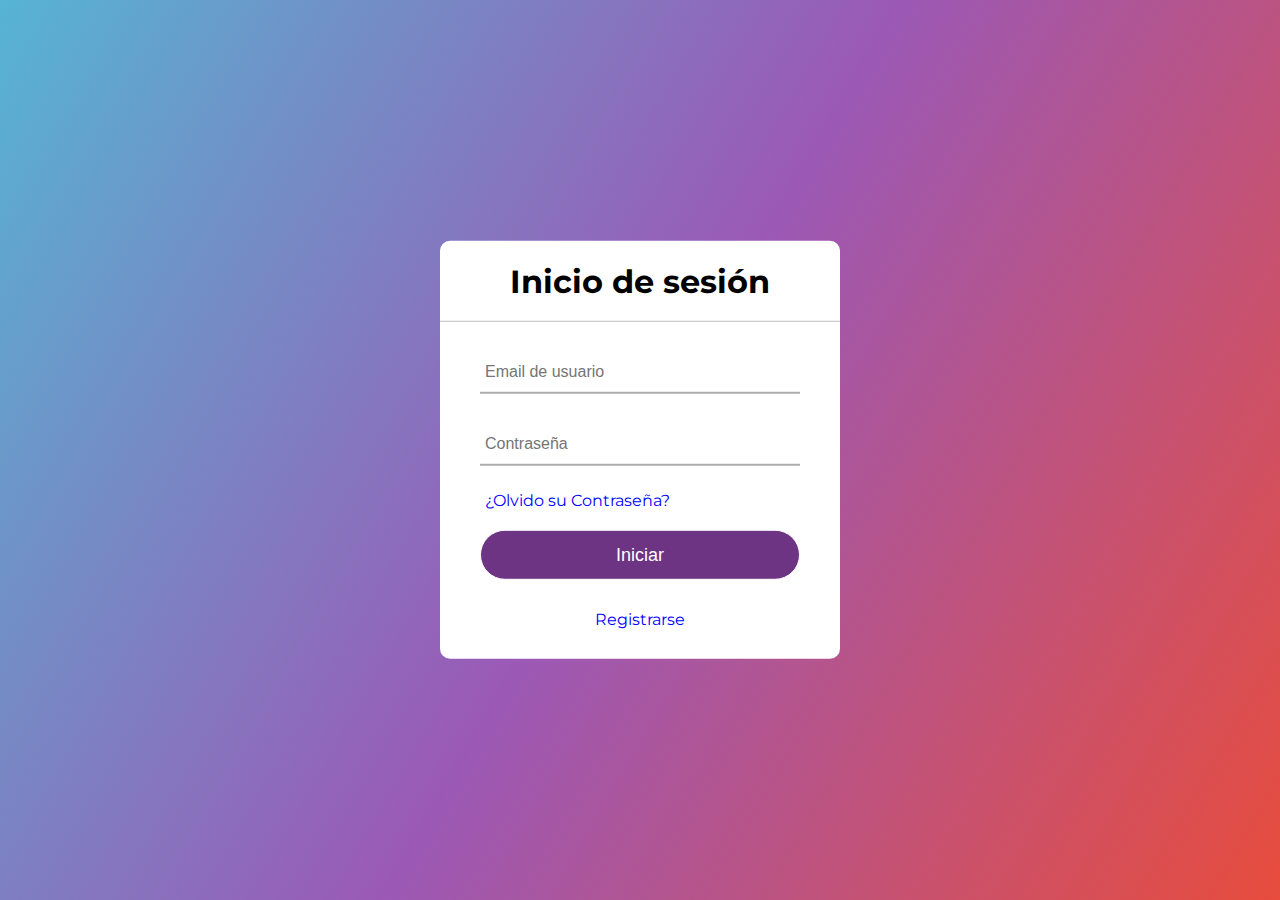
<file: index.html>
<!DOCTYPE html>
<html lang="es">
<head>
    <meta charset="UTF-8">
    <meta http-equiv="X-UA-Compatible" content="IE=edge"> <!-- Esta sentencia asegura que las versiones antiguas de Internet Explorer utilicen el modo de estándares más actualizado y compatible con las prácticas web modernas al mostrar la página -->
    <meta name="viewport" content="width=device-width, initial-scale=1.0">
    <title>Iniciar Sesión</title>
    <link rel="stylesheet" href="/static/css/login_signUp.css">
    <link href="https://fonts.googleapis.com/css2?family=Montserrat:wght@400;700&display=swap" rel="stylesheet"> <!-- Este enlace se utiliza para importar la fuente tipográfica "Montserrat" -->
</head>

<body class="login_c">
    <div class="formulario">
        <h1>Inicio de sesión</h1>
        <form action="server.php" method="post">
            <div class="username_password">
                <input type="email" name="username" id="username" required placeholder="Email de usuario">    
            </div>
            <div class="username_password">
                <input type="password" name="contraseña" id="contraseña" required placeholder="Contraseña">           
            </div>
            <div class="remenber">
                <a href="https://www.youtube.com/watch?v=dQw4w9WgXcQ">¿Olvido su Contraseña?</a>
            </div>
            <button type="button" onclick="location.href='/templates/Producto.html'">Iniciar</button>
            <div class="signUp">
                <a href="/templates/signUp.html">Registrarse</a>
            </div>
        </form>
    </div>
    
</body>

</html>
</file>
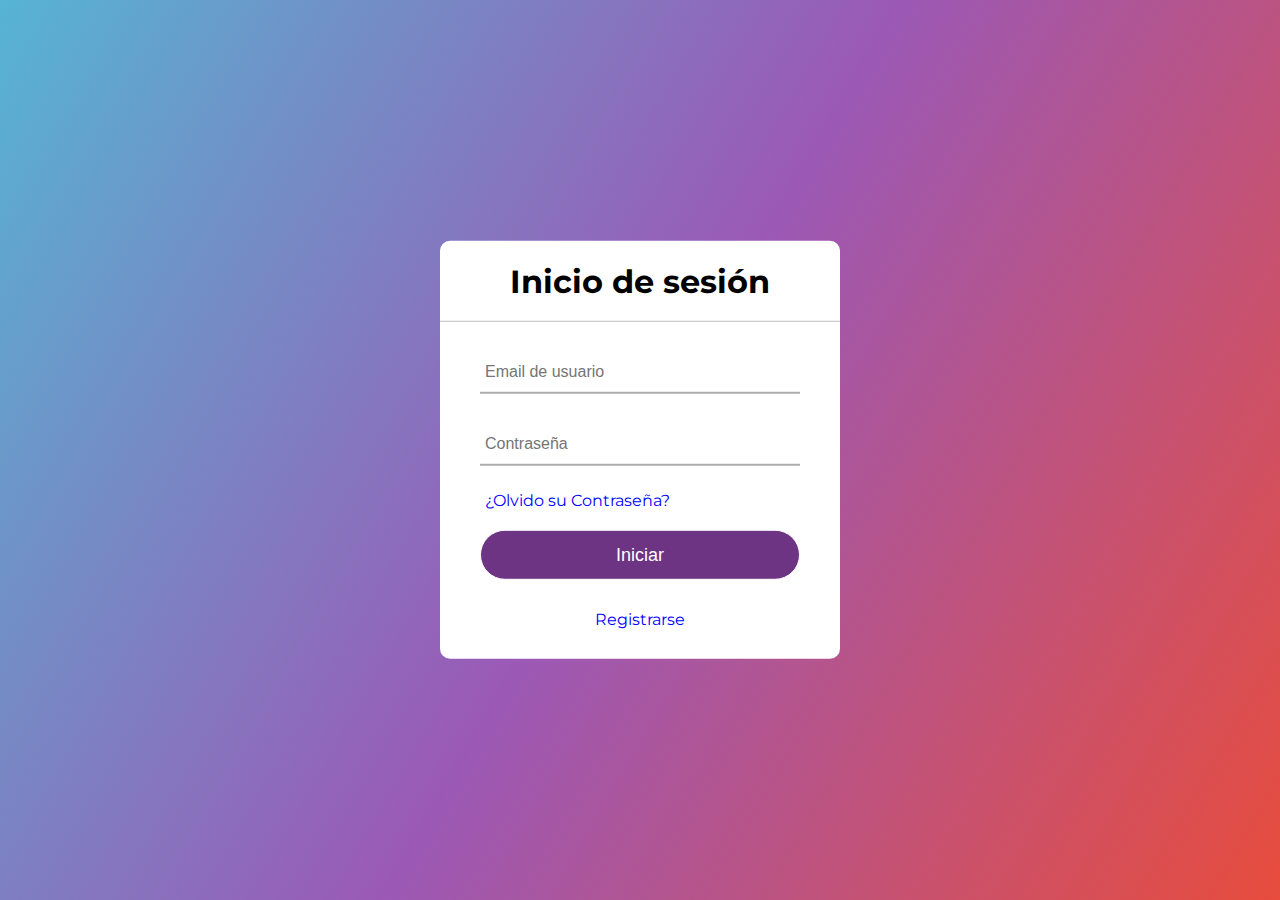
<file: login.html>
<!DOCTYPE html>
<html lang="es">
<head>
    <meta charset="UTF-8">
    <meta http-equiv="X-UA-Compatible" content="IE=edge"> <!-- Esta sentencia asegura que las versiones antiguas de Internet Explorer utilicen el modo de estándares más actualizado y compatible con las prácticas web modernas al mostrar la página -->
    <meta name="viewport" content="width=device-width, initial-scale=1.0">
    <title>Iniciar Sesión</title>
    <link rel="stylesheet" href="login_signUp.css">
    <link href="https://fonts.googleapis.com/css2?family=Montserrat:wght@400;700&display=swap" rel="stylesheet"> <!-- Este enlace se utiliza para importar la fuente tipográfica "Montserrat" -->
</head>

<body class="login_c">
    <div class="formulario">
        <h1>Inicio de sesión</h1>
        <form action="server.php" method="post">
            <div class="username_password">
                <input type="email" name="username" id="username" required placeholder="Email de usuario">    
            </div>
            <div class="username_password">
                <input type="password" name="contraseña" id="contraseña" required placeholder="Contraseña">           
            </div>
            <div class="remenber">
                <a href="https://www.youtube.com/watch?v=dQw4w9WgXcQ">¿Olvido su Contraseña?</a>
            </div>
            <a href="Producto.html">
                <button input type="button">Iniciar</button>
            </a>
            <div class="signUp">
                <a href="signUp.html">Registrarse</a>
            </div>
        </form>
    </div>
</body>

</html>
</file>
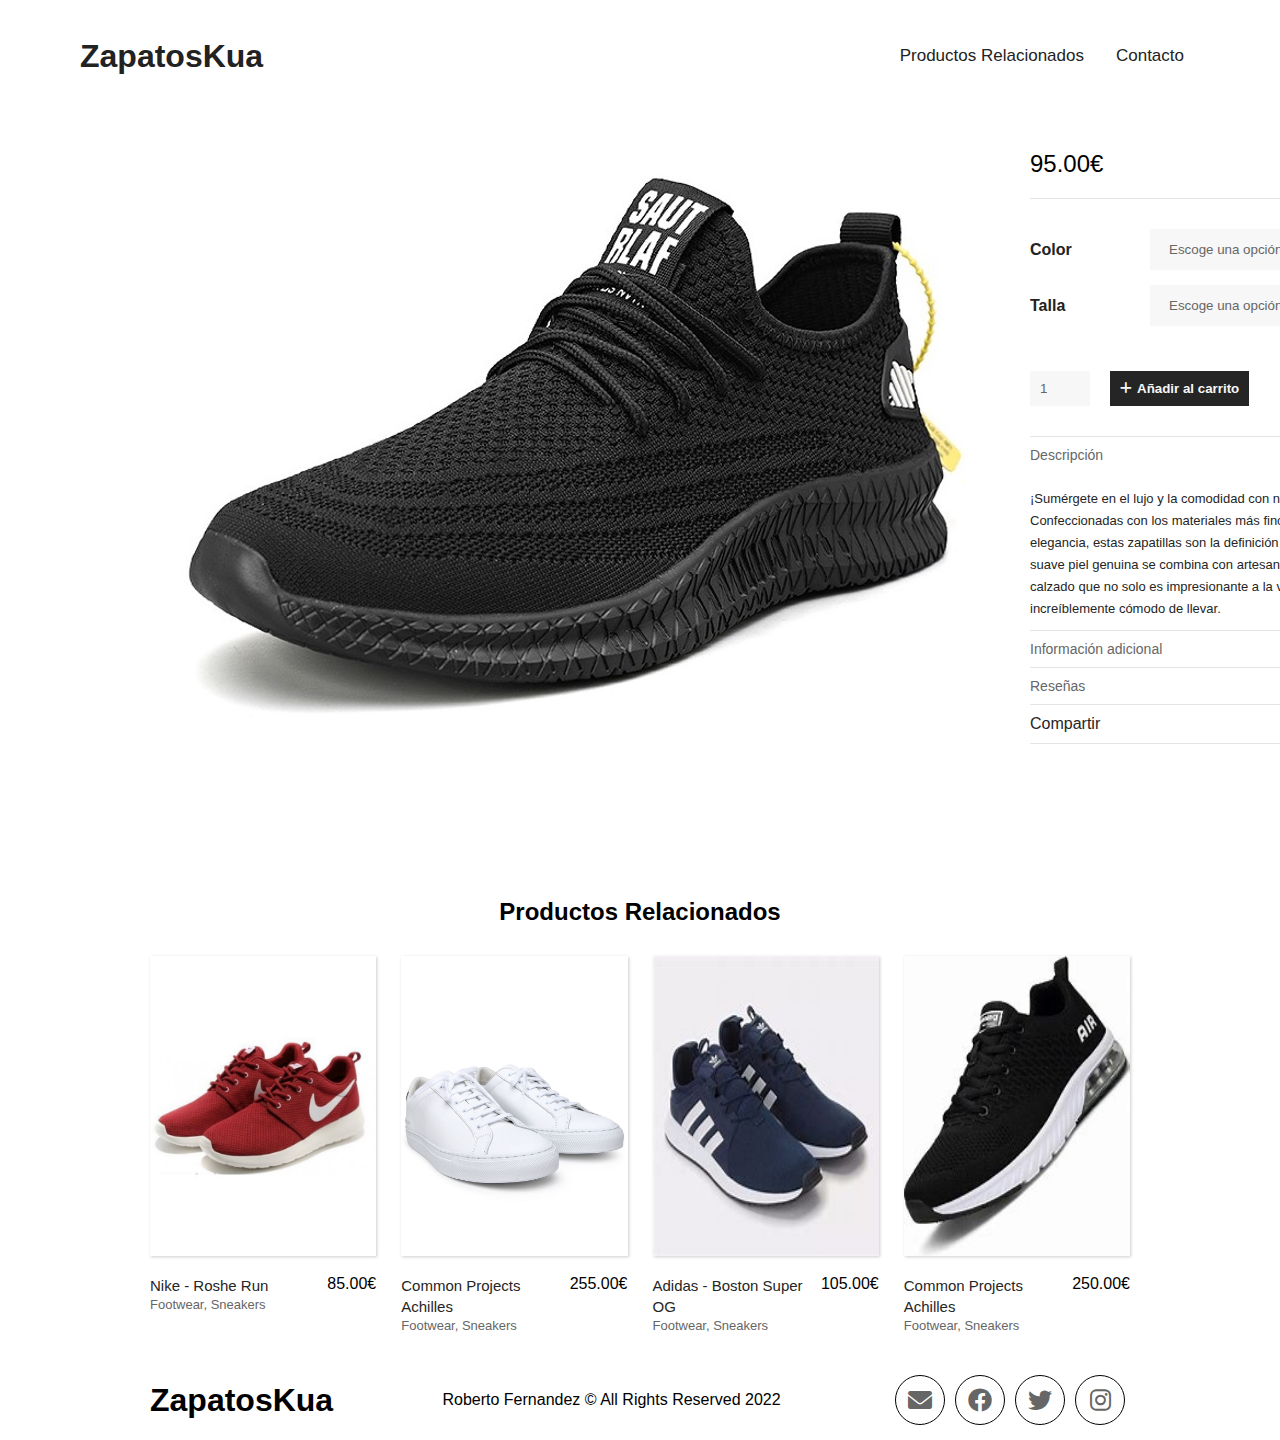
<file: Producto.html>
<!DOCTYPE html>
<html lang="es">
<head>
    <meta charset="UTF-8">
    <meta http-equiv="X-UA-Compatible" content="IE=edge">
    <meta name="viewport" content="width=device-width, initial-scale=1.0">
    <link rel="stylesheet" href="Producto.css">
    <link rel="stylesheet" href="https://cdnjs.cloudflare.com/ajax/libs/font-awesome/6.0.0/css/all.min.css"> <!-- Inclusión de la librería de iconos en HTML-->
    <title>Página del producto</title>
</head>
<body>
    <header id="header">
        <nav id="nav-bar" data-aos="fade-up" data-aos-duration="1200" data-aos-delay="1800">
            <div class="logo">
                <h1>ZapatosKua</h1>
            </div>
            <ul class="nav-items">
                <li><a class="nav-link" href="#relationed_products">Productos Relacionados</a></li>
                <li><a class="nav-link" href="#contact">Contacto</a></li>
            </ul>
        </nav>
    </header>

    <main>

        <div class="container_img">
            <img src="Images/Imagen1.jpg" alt="producto-1">
        </div>

        <div class="container-info-product">

            <div class="container-price">
                <span>95.00€</span>
                <i class="fa-solid fa-angle-right"></i><!-- Para los iconos -->
            </div>

            <div class="container-details-product">
                <div class="form-group">
                    <label for="colour">Color</label> <!-- Se utiliza para asociar un texto descriptivo con un elemento de formulario -->
                    <select name="colour" id="colour">
                        <option disabled selected value="">Escoge una opción</option><!-- Opción por defecto, se desactiva al seleccionar otra-->
                        <option value="rojo">Rojo</option>
                        <option value="blanco">Blanco</option>
                        <option value="beige">Beige</option>
                    </select>
                </div>
                <div class="form-group">
                    <label for="size">Talla</label> <!-- Se utiliza para asociar un texto descriptivo con un elemento de formulario -->
                    <select name="size" id="size">
                        <option disabled selected value="">Escoge una opción</option><!-- Opción por defecto, se desactiva al seleccionar otra-->
                        <option value="40">40</option>
                        <option value="41">41</option>
                        <option value="42">42</option>
                        <option value="43">43</option>
                    </select>
                </div>
            </div>

            <div class="container-add-cart">
                <div class="container-quantity">
                    <input type="number" placeholder="1" value="1" min="1" class="input-quantity"><!-- El valor por defecto es el 1, además le pasamos el valor 1 como parámetro, y le indiciamos que el valor mínimo ha de ser 1-->
                    <div class="btn-increment-decrement">
                    </div>
                </div>
                <button class="btn-add-to-cart">
                    <i class="fa-solid fa-plus"></i>
                    Añadir al carrito
                </button>
            </div>

            <div class="container-description">
                <div class="title-description">
                    <h4>Descripción</h4>
                    <i class="fa-solid fa-chevron-down"></i>
                </div>
                <div class="text-description">
                    <p>
                        ¡Sumérgete en el lujo y la comodidad con nuestras exclusivas zapatillas! Confeccionadas con los materiales más finos y diseñadas para la elegancia, 
                        estas zapatillas son la definición de estilo sofisticado. La suave piel genuina se combina con artesanía experta para crear un calzado que no solo 
                        es impresionante a la vista, sino también increíblemente cómodo de llevar. 
                    </p>
                </div>
            </div>

            <div class="container-aditional-information">
                <div class="title-aditional-information">
                    <h4>Información adicional</h4>
                    <i class="fa-solid fa-chevron-down"></i>
                </div>
                <div class="text-aditional-information hidden">
                </div>
            </div>
       
            <div class="container-reviews">
                <div class="title-reviews">
                    <h4>Reseñas</h4>
                    <i class="fa-solid fa-chevron-down"></i>
                </div>
                <div class="text-reviews-information hidden">
                    <textarea name="textarea" rows="6" cols="22">Reseñas</textarea>
                    <input type="submit" value="Enviar">
                </div>
            </div>

            <div class="container-social">
                <span>Compartir</span><!-- Es un elemento parecido a un <div> con la diferencia de que los <div> crean bloques de contenido, los <span> en cambio, no agregan saltos de línea adicionales y solo ocupa el espacio necesario para su contenido.-->
                <div class="container-buttoms-social">
                    <a href="https://mail.google.com/"><i class="fa-solid fa-envelope"></i></a>
                    <a href="https://www.facebook.com/"><i class="fa-brands fa-facebook"></i></a>
                    <a href="https://twitter.com/"><i class="fa-brands fa-twitter"></i></a>
                    <a href="https://www.instagram.com/"><i class="fa-brands fa-instagram"></i></a>
                </div>
            </div>

        </div>

    </main>
   
    <section class="container-related-products" id="relationed_products"><!-- En este caso la sección representa un contenido independiente que tiene sentido por sí mismo, por lo que colocarlo fuera del <main> es apropiado, pero no es una característica necesaria, es decir puede ir dentro del main también.-->  
        <h2>Productos Relacionados</h2>
        <div class="card-list-products">
            <div class="card">
                <div class="card-img">
                    <a href="Producto2.html"><img src="Images/Imagen2.jpg" alt="producto-2"></a>
                </div>
                <div class="info-card">
                    <div class="text-product">
                        <h3>Nike - Roshe Run</h3>
                        <p class="category">
                            Footwear, Sneakers
                        </p>
                    </div>
                    <div class="price">85.00€</div><!--Tu puedes escribir donde quieras-->
                </div>
            </div>

            <div class="card">
                <div class="card-img">
                    <a href="Producto3.html"><img src="Images/Imagen3.jpg" alt="producto-3"></a>
                </div>
                <div class="info-card">
                    <div class="text-product">
                        <h3>Common Projects Achilles</h3>
                        <p class="category">
                            Footwear, Sneakers
                        </p>
                    </div>
                    <div class="price">255.00€</div>
                </div>
            </div>

            <div class="card">
                <div class="card-img">
                    <a href="Producto4.html"><img src="Images/Imagen4.jpg" alt="producto-4"></a>
                </div>
                <div class="info-card">
                    <div class="text-product">
                        <h3>Adidas - Boston Super OG</h3>
                        <p class="category">
                            Footwear, Sneakers
                        </p>
                    </div>
                    <div class="price">105.00€</div>
                </div>
            </div>

            <div class="card">
                <div class="card-img">
                    <a href="Producto5.html"><img src="Images/Imagen5.jpg" alt="producto-5"></a>
                </div>
                <div class="info-card">
                    <div class="text-product">
                        <h3>Common Projects Achilles</h3>
                        <p class="category">
                            Footwear, Sneakers
                        </p>
                    </div>
                    <div class="price">250.00€</div>
                </div>
            </div>
        </div>
    </section> 

    <footer>
        <div class="info" id="contact">
            <a href="#" class="logo">ZapatosKua</a>
            <p>Roberto Fernandez &copy All Rights Reserved 2022</p>
            <ul>
                <li><a href="https://mail.google.com/"><i class="fa-solid fa-envelope"></i></a></li>
                <li><a href="https://www.facebook.com/"><i class="fa-brands fa-facebook"></i></a></li>
                <li><a href="https://twitter.com/"><i class="fa-brands fa-twitter"></i></a></li>
                <li><a href="https://www.instagram.com/"><i class="fa-brands fa-instagram"></i></a></li> 
            </ul>
        </div>
    </footer>
</body>
</html>
</file>
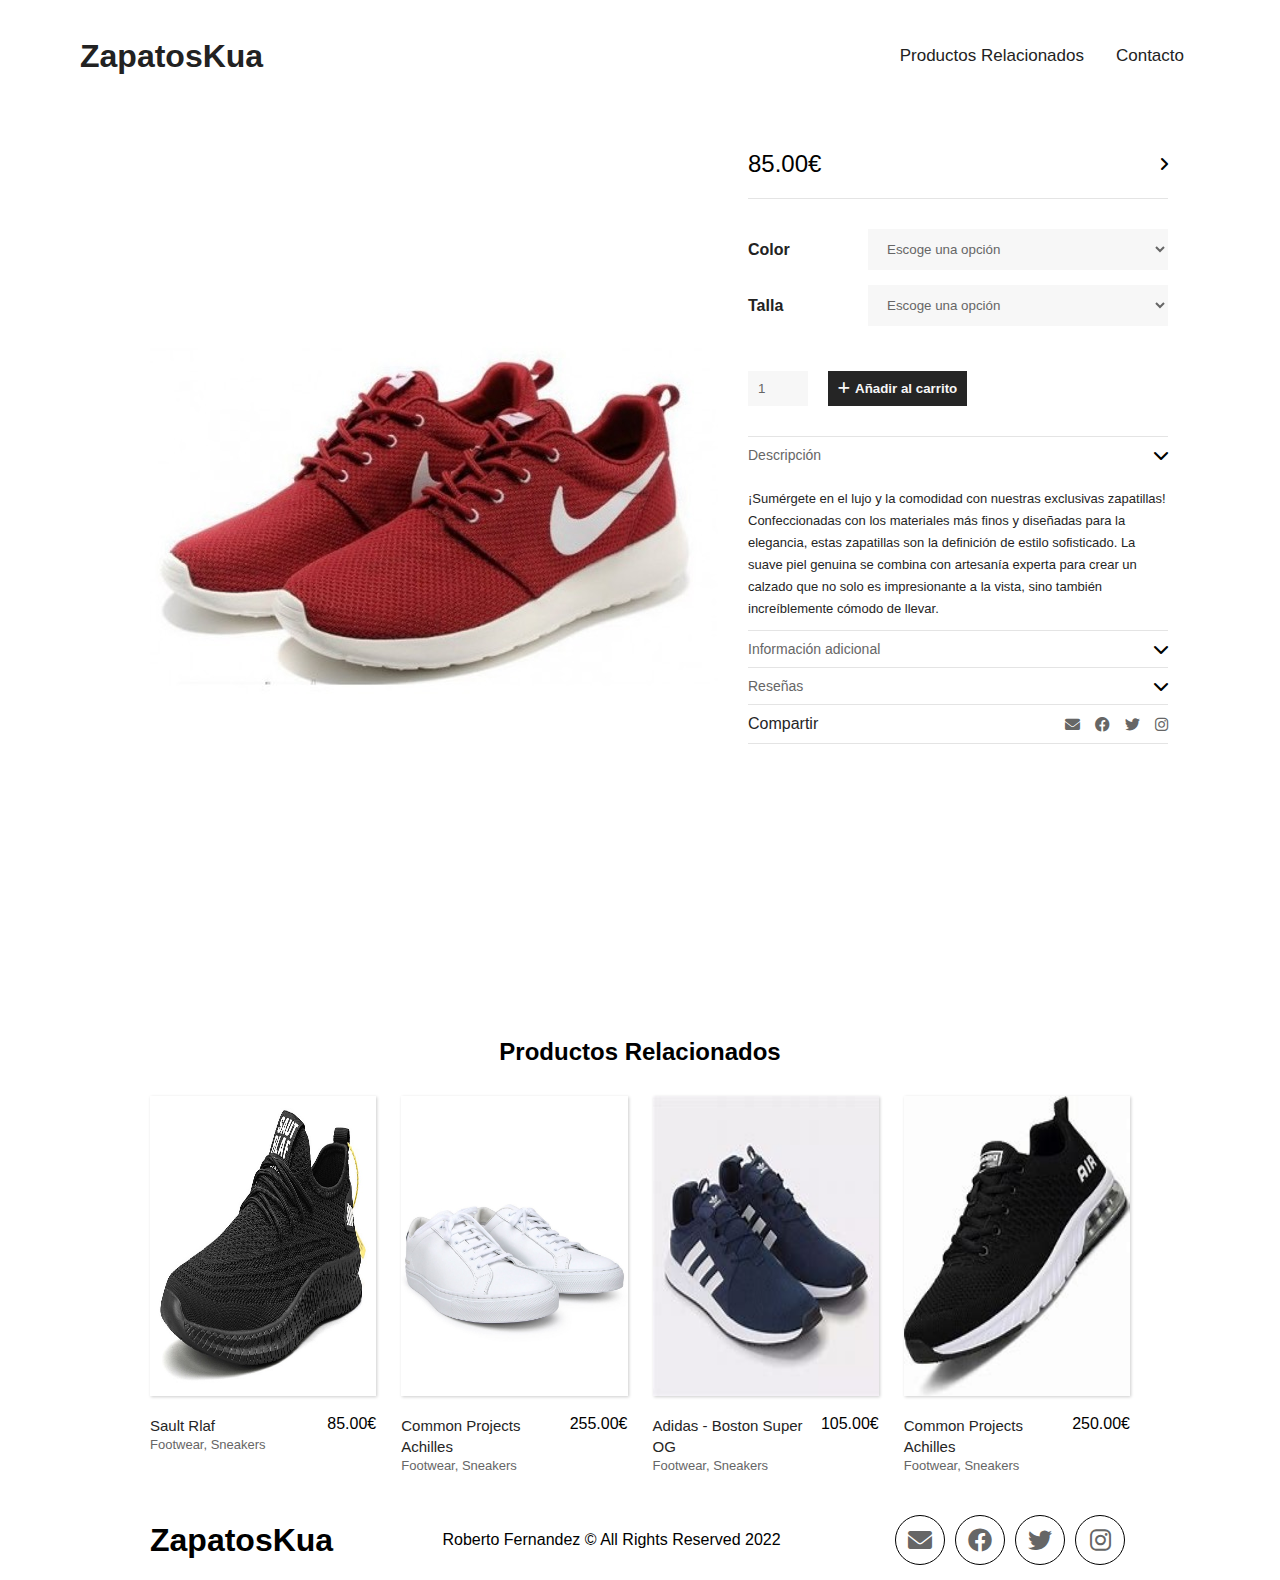
<file: Producto2.html>
<!DOCTYPE html>
<html lang="es">
<head>
    <meta charset="UTF-8">
    <meta http-equiv="X-UA-Compatible" content="IE=edge">
    <meta name="viewport" content="width=device-width, initial-scale=1.0">
    <link rel="stylesheet" href="Producto.css">
    <link rel="stylesheet" href="https://cdnjs.cloudflare.com/ajax/libs/font-awesome/6.0.0/css/all.min.css"> <!-- Inclusión de la librería de iconos en HTML-->
    <title>Página del producto</title>
</head>
<body>
    <header id="header">
        <nav id="nav-bar" data-aos="fade-up" data-aos-duration="1200" data-aos-delay="1800">
            <div class="logo">
                <h1>ZapatosKua</h1>
            </div>
            <ul class="nav-items">
                <li><a class="nav-link" href="#relationed_products">Productos Relacionados</a></li>
                <li><a class="nav-link" href="#contact">Contacto</a></li>
            </ul>
        </nav>
    </header>

    <main>

        <div class="container_img">
            <img src="Images/Imagen2.jpg" alt="producto-2">
        </div>

        <div class="container-info-product">

            <div class="container-price">
                <span>85.00€</span>
                <i class="fa-solid fa-angle-right"></i><!-- Para los iconos -->
            </div>

            <div class="container-details-product">
                <div class="form-group">
                    <label for="colour">Color</label> <!-- Se utiliza para asociar un texto descriptivo con un elemento de formulario -->
                    <select name="colour" id="colour">
                        <option disabled selected value="">Escoge una opción</option><!-- Opción por defecto, se desactiva al seleccionar otra-->
                        <option value="rojo">Rojo</option>
                        <option value="blanco">Blanco</option>
                        <option value="beige">Beige</option>
                    </select>
                </div>
                <div class="form-group">
                    <label for="size">Talla</label> <!-- Se utiliza para asociar un texto descriptivo con un elemento de formulario -->
                    <select name="size" id="size">
                        <option disabled selected value="">Escoge una opción</option><!-- Opción por defecto, se desactiva al seleccionar otra-->
                        <option value="40">40</option>
                        <option value="41">41</option>
                        <option value="42">42</option>
                        <option value="43">43</option>
                    </select>
                </div>
            </div>

            <div class="container-add-cart">
                <div class="container-quantity">
                    <input type="number" placeholder="1" value="1" min="1" class="input-quantity"><!-- El valor por defecto es el 1, además le pasamos el valor 1 como parámetro, y le indiciamos que el valor mínimo ha de ser 1-->
                    <div class="btn-increment-decrement">
                    </div>
                </div>
                <button class="btn-add-to-cart">
                    <i class="fa-solid fa-plus"></i>
                    Añadir al carrito
                </button>
            </div>

            <div class="container-description">
                <div class="title-description">
                    <h4>Descripción</h4>
                    <i class="fa-solid fa-chevron-down"></i>
                </div>
                <div class="text-description">
                    <p>
                        ¡Sumérgete en el lujo y la comodidad con nuestras exclusivas zapatillas! Confeccionadas con los materiales más finos y diseñadas para la elegancia, 
                        estas zapatillas son la definición de estilo sofisticado. La suave piel genuina se combina con artesanía experta para crear un calzado que no solo 
                        es impresionante a la vista, sino también increíblemente cómodo de llevar. 
                    </p>
                </div>
            </div>

            <div class="container-aditional-information">
                <div class="title-aditional-information">
                    <h4>Información adicional</h4>
                    <i class="fa-solid fa-chevron-down"></i>
                </div>
                <div class="text-aditional-information hidden">
                </div>
            </div>
       
            <div class="container-reviews">
                <div class="title-reviews">
                    <h4>Reseñas</h4>
                    <i class="fa-solid fa-chevron-down"></i>
                </div>
                <div class="text-reviews-information hidden">
                    <textarea name="textarea" rows="6" cols="22">Reseñas</textarea>
                    <input type="submit" value="Enviar">
                </div>
            </div>

            <div class="container-social">
                <span>Compartir</span><!-- Es un elemento parecido a un <div> con la diferencia de que los <div> crean bloques de contenido, los <span> en cambio, no agregan saltos de línea adicionales y solo ocupa el espacio necesario para su contenido.-->
                <div class="container-buttoms-social">
                    <a href="https://mail.google.com/"><i class="fa-solid fa-envelope"></i></a>
                    <a href="https://www.facebook.com/"><i class="fa-brands fa-facebook"></i></a>
                    <a href="https://twitter.com/"><i class="fa-brands fa-twitter"></i></a>
                    <a href="https://www.instagram.com/"><i class="fa-brands fa-instagram"></i></a>
                </div>
            </div>

        </div>

    </main>
   
    <section class="container-related-products" id="relationed_products"><!-- En este caso la sección representa un contenido independiente que tiene sentido por sí mismo, por lo que colocarlo fuera del <main> es apropiado, pero no es una característica necesaria, es decir puede ir dentro del main también.-->  
        <h2>Productos Relacionados</h2>
        <div class="card-list-products">
            <div class="card">
                <div class="card-img">
                    <a href="Producto.html"><img src="Images/Imagen1.jpg" alt="producto-1"></a>
                </div>
                <div class="info-card">
                    <div class="text-product">
                        <h3>Sault Rlaf</h3>
                        <p class="category">
                            Footwear, Sneakers
                        </p>
                    </div>
                    <div class="price">85.00€</div><!--Tu puedes escribir donde quieras-->
                </div>
            </div>

            <div class="card">
                <div class="card-img">
                    <a href="Producto3.html"><img src="Images/Imagen3.jpg" alt="producto-3"></a>
                </div>
                <div class="info-card">
                    <div class="text-product">
                        <h3>Common Projects Achilles</h3>
                        <p class="category">
                            Footwear, Sneakers
                        </p>
                    </div>
                    <div class="price">255.00€</div>
                </div>
            </div>

            <div class="card">
                <div class="card-img">
                    <a href="Producto4.html"><img src="Images/Imagen4.jpg" alt="producto-4"></a>
                </div>
                <div class="info-card">
                    <div class="text-product">
                        <h3>Adidas - Boston Super OG</h3>
                        <p class="category">
                            Footwear, Sneakers
                        </p>
                    </div>
                    <div class="price">105.00€</div>
                </div>
            </div>

            <div class="card">
                <div class="card-img">
                    <a href="Producto5.html"><img src="Images/Imagen5.jpg" alt="producto-5"></a>
                </div>
                <div class="info-card">
                    <div class="text-product">
                        <h3>Common Projects Achilles</h3>
                        <p class="category">
                            Footwear, Sneakers
                        </p>
                    </div>
                    <div class="price">250.00€</div>
                </div>
            </div>
        </div>
    </section> 

    <footer>
        <div class="info" id="contact">
            <a href="#" class="logo">ZapatosKua</a>
            <p>Roberto Fernandez &copy All Rights Reserved 2022</p>
            <ul>
                <li><a href="https://mail.google.com/"><i class="fa-solid fa-envelope"></i></a></li>
                <li><a href="https://www.facebook.com/"><i class="fa-brands fa-facebook"></i></a></li>
                <li><a href="https://twitter.com/"><i class="fa-brands fa-twitter"></i></a></li>
                <li><a href="https://www.instagram.com/"><i class="fa-brands fa-instagram"></i></a></li> 
            </ul>
        </div>
    </footer>
</body>
</html>
</file>
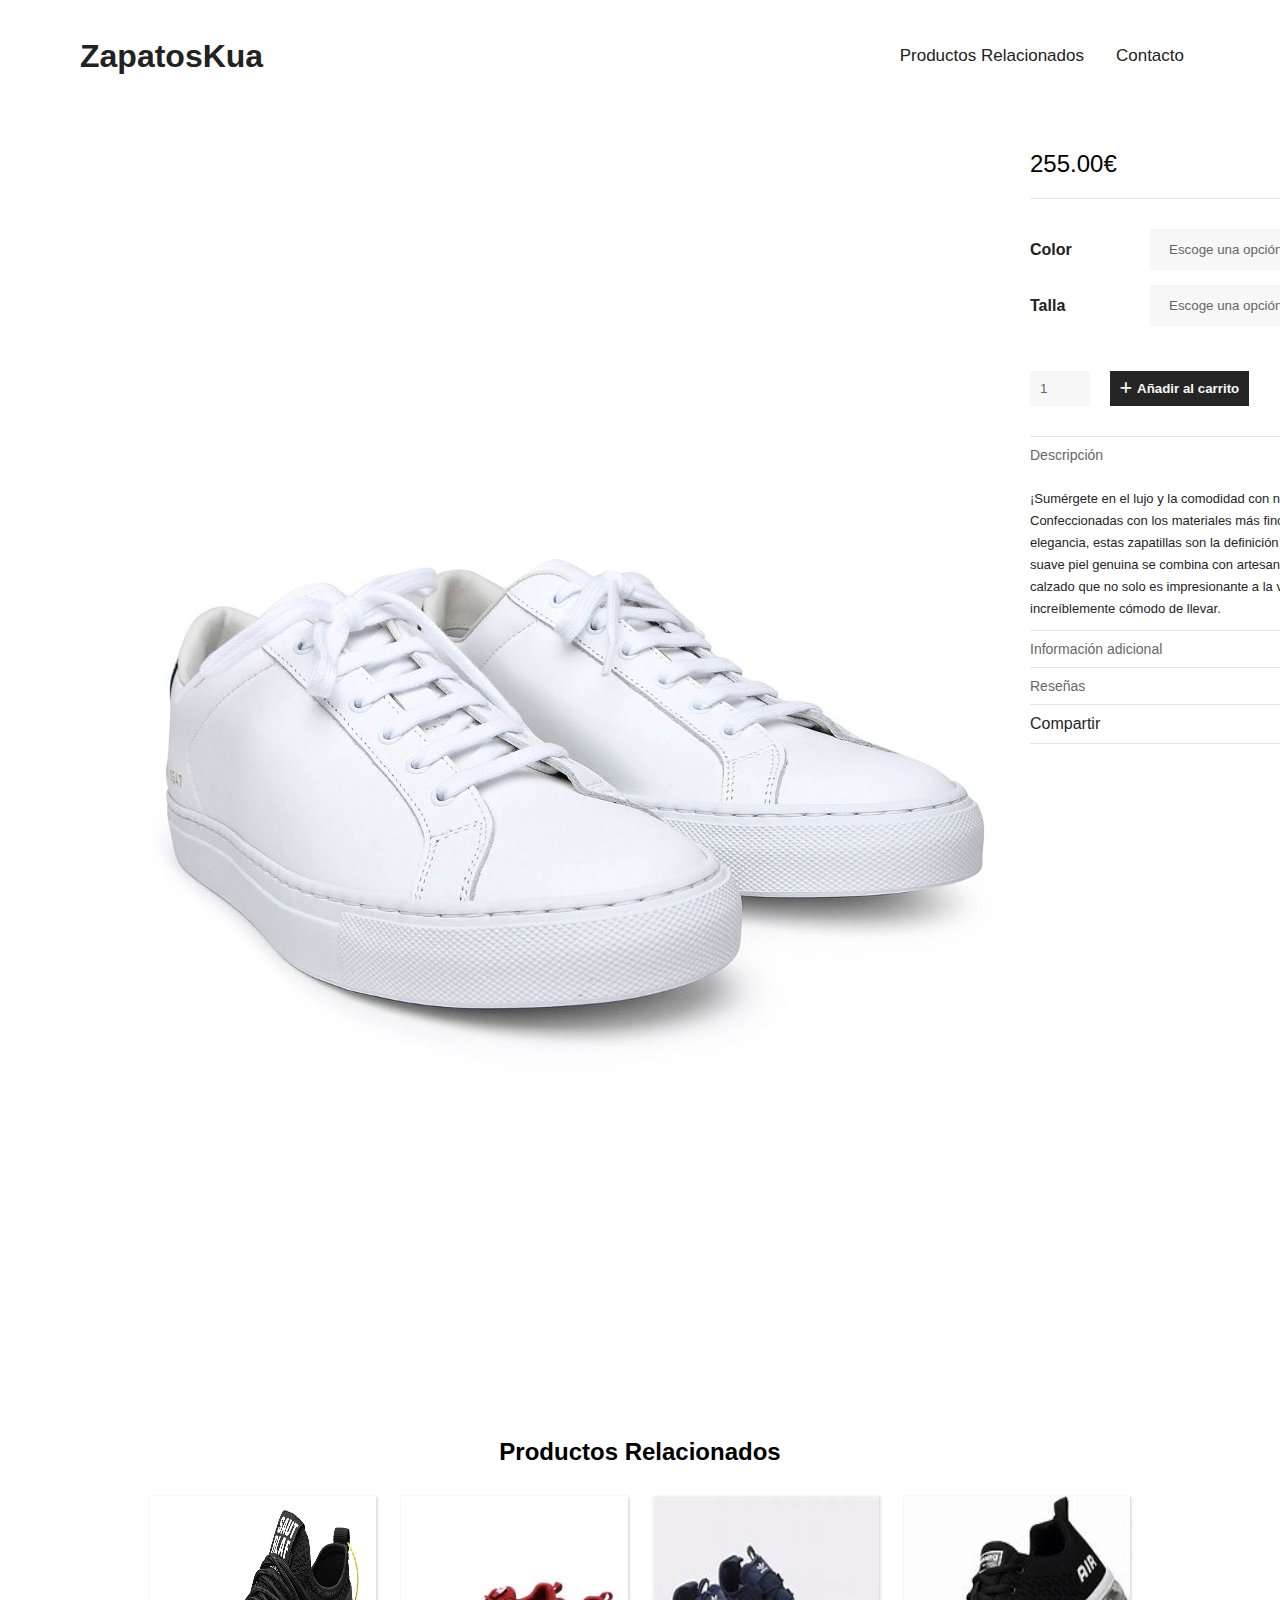
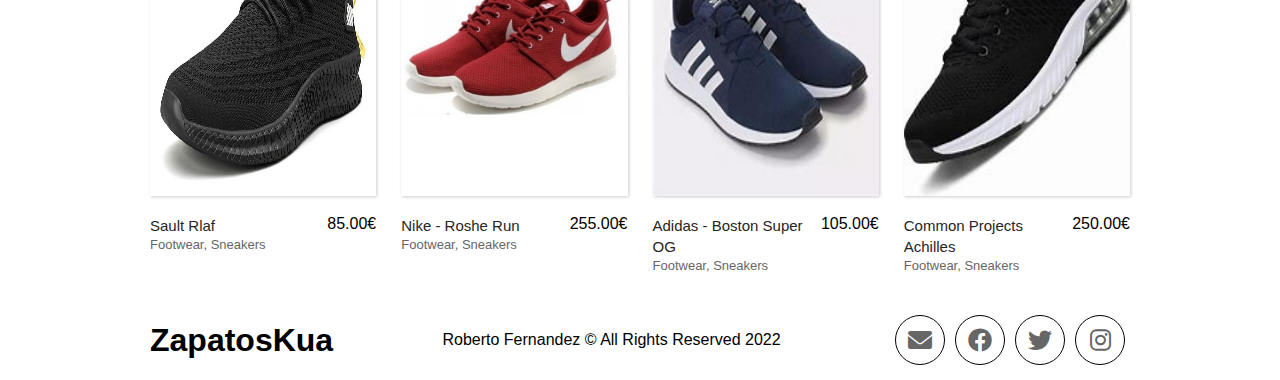
<file: Producto3.html>
<!DOCTYPE html>
<html lang="es">
<head>
    <meta charset="UTF-8">
    <meta http-equiv="X-UA-Compatible" content="IE=edge">
    <meta name="viewport" content="width=device-width, initial-scale=1.0">
    <link rel="stylesheet" href="Producto.css">
    <link rel="stylesheet" href="https://cdnjs.cloudflare.com/ajax/libs/font-awesome/6.0.0/css/all.min.css"> <!-- Inclusión de la librería de iconos en HTML-->
    <title>Página del producto</title>
</head>
<body>
    <header id="header">
        <nav id="nav-bar" data-aos="fade-up" data-aos-duration="1200" data-aos-delay="1800">
            <div class="logo">
                <h1>ZapatosKua</h1>
            </div>
            <ul class="nav-items">
                <li><a class="nav-link" href="#relationed_products">Productos Relacionados</a></li>
                <li><a class="nav-link" href="#contact">Contacto</a></li>
            </ul>
        </nav>
    </header>

    <main>

        <div class="container_img">
            <img src="Images/Imagen3.jpg" alt="producto-3">
        </div>

        <div class="container-info-product">

            <div class="container-price">
                <span>255.00€</span>
                <i class="fa-solid fa-angle-right"></i><!-- Para los iconos -->
            </div>

            <div class="container-details-product">
                <div class="form-group">
                    <label for="colour">Color</label> <!-- Se utiliza para asociar un texto descriptivo con un elemento de formulario -->
                    <select name="colour" id="colour">
                        <option disabled selected value="">Escoge una opción</option><!-- Opción por defecto, se desactiva al seleccionar otra-->
                        <option value="rojo">Rojo</option>
                        <option value="blanco">Blanco</option>
                        <option value="beige">Beige</option>
                    </select>
                </div>
                <div class="form-group">
                    <label for="size">Talla</label> <!-- Se utiliza para asociar un texto descriptivo con un elemento de formulario -->
                    <select name="size" id="size">
                        <option disabled selected value="">Escoge una opción</option><!-- Opción por defecto, se desactiva al seleccionar otra-->
                        <option value="40">40</option>
                        <option value="41">41</option>
                        <option value="42">42</option>
                        <option value="43">43</option>
                    </select>
                </div>
            </div>

            <div class="container-add-cart">
                <div class="container-quantity">
                    <input type="number" placeholder="1" value="1" min="1" class="input-quantity"><!-- El valor por defecto es el 1, además le pasamos el valor 1 como parámetro, y le indiciamos que el valor mínimo ha de ser 1-->
                    <div class="btn-increment-decrement">
                    </div>
                </div>
                <button class="btn-add-to-cart">
                    <i class="fa-solid fa-plus"></i>
                    Añadir al carrito
                </button>
            </div>

            <div class="container-description">
                <div class="title-description">
                    <h4>Descripción</h4>
                    <i class="fa-solid fa-chevron-down"></i>
                </div>
                <div class="text-description">
                    <p>
                        ¡Sumérgete en el lujo y la comodidad con nuestras exclusivas zapatillas! Confeccionadas con los materiales más finos y diseñadas para la elegancia, 
                        estas zapatillas son la definición de estilo sofisticado. La suave piel genuina se combina con artesanía experta para crear un calzado que no solo 
                        es impresionante a la vista, sino también increíblemente cómodo de llevar. 
                    </p>
                </div>
            </div>

            <div class="container-aditional-information">
                <div class="title-aditional-information">
                    <h4>Información adicional</h4>
                    <i class="fa-solid fa-chevron-down"></i>
                </div>
                <div class="text-aditional-information hidden">
                </div>
            </div>
       
            <div class="container-reviews">
                <div class="title-reviews">
                    <h4>Reseñas</h4>
                    <i class="fa-solid fa-chevron-down"></i>
                </div>
                <div class="text-reviews-information hidden">
                    <textarea name="textarea" rows="6" cols="22">Reseñas</textarea>
                    <input type="submit" value="Enviar">
                </div>
            </div>

            <div class="container-social">
                <span>Compartir</span><!-- Es un elemento parecido a un <div> con la diferencia de que los <div> crean bloques de contenido, los <span> en cambio, no agregan saltos de línea adicionales y solo ocupa el espacio necesario para su contenido.-->
                <div class="container-buttoms-social">
                    <a href="https://mail.google.com/"><i class="fa-solid fa-envelope"></i></a>
                    <a href="https://www.facebook.com/"><i class="fa-brands fa-facebook"></i></a>
                    <a href="https://twitter.com/"><i class="fa-brands fa-twitter"></i></a>
                    <a href="https://www.instagram.com/"><i class="fa-brands fa-instagram"></i></a>
                </div>
            </div>

        </div>

    </main>
   
    <section class="container-related-products" id="relationed_products"><!-- En este caso la sección representa un contenido independiente que tiene sentido por sí mismo, por lo que colocarlo fuera del <main> es apropiado, pero no es una característica necesaria, es decir puede ir dentro del main también.-->  
        <h2>Productos Relacionados</h2>
        <div class="card-list-products">
            <div class="card">
                <div class="card-img">
                    <a href="Producto.html"><img src="Images/Imagen1.jpg" alt="producto-1"></a>
                </div>
                <div class="info-card">
                    <div class="text-product">
                        <h3>Sault Rlaf</h3>
                        <p class="category">
                            Footwear, Sneakers
                        </p>
                    </div>
                    <div class="price">85.00€</div><!--Tu puedes escribir donde quieras-->
                </div>
            </div>

            <div class="card">
                <div class="card-img">
                    <a href="Producto2.html"><img src="Images/Imagen2.jpg" alt="producto-2"></a>
                </div>
                <div class="info-card">
                    <div class="text-product">
                        <h3>Nike - Roshe Run</h3>
                        <p class="category">
                            Footwear, Sneakers
                        </p>
                    </div>
                    <div class="price">255.00€</div>
                </div>
            </div>

            <div class="card">
                <div class="card-img">
                    <a href="Producto4.html"><img src="Images/Imagen4.jpg" alt="producto-4"></a>
                </div>
                <div class="info-card">
                    <div class="text-product">
                        <h3>Adidas - Boston Super OG</h3>
                        <p class="category">
                            Footwear, Sneakers
                        </p>
                    </div>
                    <div class="price">105.00€</div>
                </div>
            </div>

            <div class="card">
                <div class="card-img">
                    <a href="Producto5.html"><img src="Images/Imagen5.jpg" alt="producto-5"></a>
                </div>
                <div class="info-card">
                    <div class="text-product">
                        <h3>Common Projects Achilles</h3>
                        <p class="category">
                            Footwear, Sneakers
                        </p>
                    </div>
                    <div class="price">250.00€</div>
                </div>
            </div>
        </div>
    </section> 

    <footer>
        <div class="info" id="contact">
            <a href="#" class="logo">ZapatosKua</a>
            <p>Roberto Fernandez &copy All Rights Reserved 2022</p>
            <ul>
                <li><a href="https://mail.google.com/"><i class="fa-solid fa-envelope"></i></a></li>
                <li><a href="https://www.facebook.com/"><i class="fa-brands fa-facebook"></i></a></li>
                <li><a href="https://twitter.com/"><i class="fa-brands fa-twitter"></i></a></li>
                <li><a href="https://www.instagram.com/"><i class="fa-brands fa-instagram"></i></a></li> 
            </ul>
        </div>
    </footer>
</body>
</html>
</file>
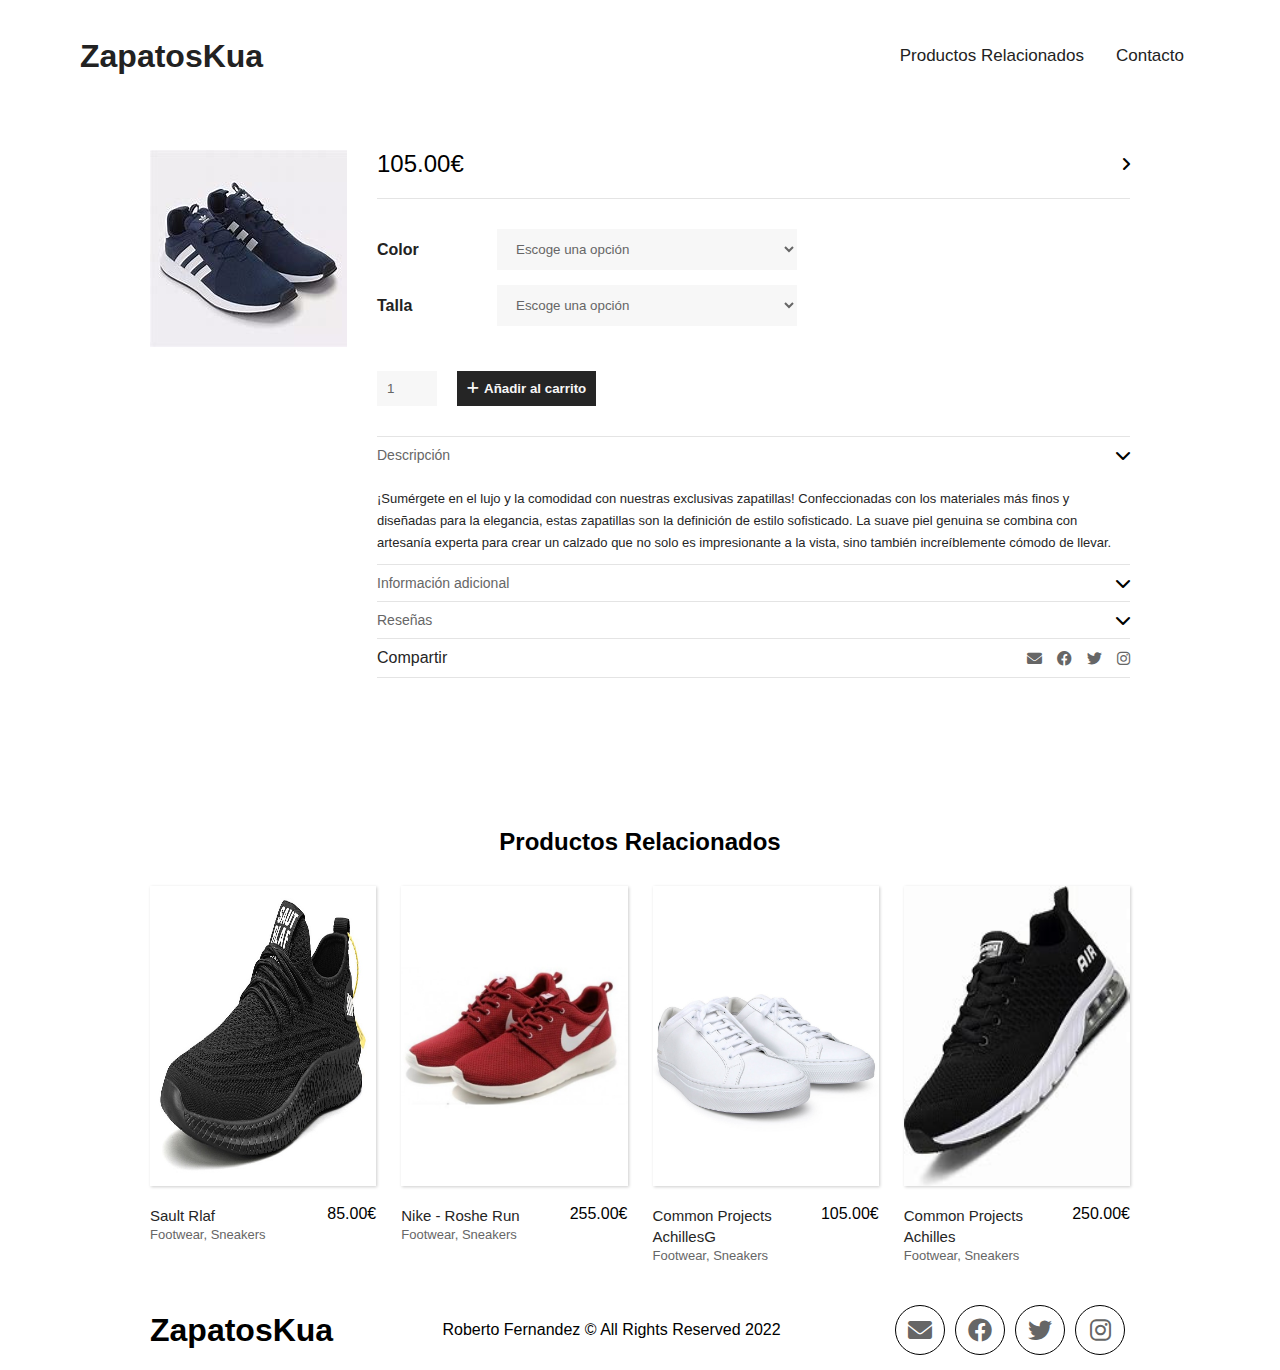
<file: Producto4.html>
<!DOCTYPE html>
<html lang="es">
<head>
    <meta charset="UTF-8">
    <meta http-equiv="X-UA-Compatible" content="IE=edge">
    <meta name="viewport" content="width=device-width, initial-scale=1.0">
    <link rel="stylesheet" href="Producto.css">
    <link rel="stylesheet" href="https://cdnjs.cloudflare.com/ajax/libs/font-awesome/6.0.0/css/all.min.css"> <!-- Inclusión de la librería de iconos en HTML-->
    <title>Página del producto</title>
</head>
<body>
    <header id="header">
        <nav id="nav-bar" data-aos="fade-up" data-aos-duration="1200" data-aos-delay="1800">
            <div class="logo">
                <h1>ZapatosKua</h1>
            </div>
            <ul class="nav-items">
                <li><a class="nav-link" href="#relationed_products">Productos Relacionados</a></li>
                <li><a class="nav-link" href="#contact">Contacto</a></li>
            </ul>
        </nav>
    </header>

    <main>

        <div class="container_img">
            <img src="Images/Imagen4.jpg" alt="producto-4">
        </div>

        <div class="container-info-product">

            <div class="container-price">
                <span>105.00€</span>
                <i class="fa-solid fa-angle-right"></i><!-- Para los iconos -->
            </div>

            <div class="container-details-product">
                <div class="form-group">
                    <label for="colour">Color</label> <!-- Se utiliza para asociar un texto descriptivo con un elemento de formulario -->
                    <select name="colour" id="colour">
                        <option disabled selected value="">Escoge una opción</option><!-- Opción por defecto, se desactiva al seleccionar otra-->
                        <option value="rojo">Rojo</option>
                        <option value="blanco">Blanco</option>
                        <option value="beige">Beige</option>
                    </select>
                </div>
                <div class="form-group">
                    <label for="size">Talla</label> <!-- Se utiliza para asociar un texto descriptivo con un elemento de formulario -->
                    <select name="size" id="size">
                        <option disabled selected value="">Escoge una opción</option><!-- Opción por defecto, se desactiva al seleccionar otra-->
                        <option value="40">40</option>
                        <option value="41">41</option>
                        <option value="42">42</option>
                        <option value="43">43</option>
                    </select>
                </div>
            </div>

            <div class="container-add-cart">
                <div class="container-quantity">
                    <input type="number" placeholder="1" value="1" min="1" class="input-quantity"><!-- El valor por defecto es el 1, además le pasamos el valor 1 como parámetro, y le indiciamos que el valor mínimo ha de ser 1-->
                    <div class="btn-increment-decrement">
                    </div>
                </div>
                <button class="btn-add-to-cart">
                    <i class="fa-solid fa-plus"></i>
                    Añadir al carrito
                </button>
            </div>

            <div class="container-description">
                <div class="title-description">
                    <h4>Descripción</h4>
                    <i class="fa-solid fa-chevron-down"></i>
                </div>
                <div class="text-description">
                    <p>
                        ¡Sumérgete en el lujo y la comodidad con nuestras exclusivas zapatillas! Confeccionadas con los materiales más finos y diseñadas para la elegancia, 
                        estas zapatillas son la definición de estilo sofisticado. La suave piel genuina se combina con artesanía experta para crear un calzado que no solo 
                        es impresionante a la vista, sino también increíblemente cómodo de llevar. 
                    </p>
                </div>
            </div>

            <div class="container-aditional-information">
                <div class="title-aditional-information">
                    <h4>Información adicional</h4>
                    <i class="fa-solid fa-chevron-down"></i>
                </div>
                <div class="text-aditional-information hidden">
                </div>
            </div>
       
            <div class="container-reviews">
                <div class="title-reviews">
                    <h4>Reseñas</h4>
                    <i class="fa-solid fa-chevron-down"></i>
                </div>
                <div class="text-reviews-information hidden">
                    <textarea name="textarea" rows="6" cols="22">Reseñas</textarea>
                    <input type="submit" value="Enviar">
                </div>
            </div>

            <div class="container-social">
                <span>Compartir</span><!-- Es un elemento parecido a un <div> con la diferencia de que los <div> crean bloques de contenido, los <span> en cambio, no agregan saltos de línea adicionales y solo ocupa el espacio necesario para su contenido.-->
                <div class="container-buttoms-social">
                    <a href="https://mail.google.com/"><i class="fa-solid fa-envelope"></i></a>
                    <a href="https://www.facebook.com/"><i class="fa-brands fa-facebook"></i></a>
                    <a href="https://twitter.com/"><i class="fa-brands fa-twitter"></i></a>
                    <a href="https://www.instagram.com/"><i class="fa-brands fa-instagram"></i></a>
                </div>
            </div>

        </div>

    </main>
   
    <section class="container-related-products" id="relationed_products"><!-- En este caso la sección representa un contenido independiente que tiene sentido por sí mismo, por lo que colocarlo fuera del <main> es apropiado, pero no es una característica necesaria, es decir puede ir dentro del main también.-->  
        <h2>Productos Relacionados</h2>
        <div class="card-list-products">
            <div class="card">
                <div class="card-img">
                    <a href="Producto.html"><img src="Images/Imagen1.jpg" alt="producto-1"></a>
                </div>
                <div class="info-card">
                    <div class="text-product">
                        <h3>Sault Rlaf</h3>
                        <p class="category">
                            Footwear, Sneakers
                        </p>
                    </div>
                    <div class="price">85.00€</div><!--Tu puedes escribir donde quieras-->
                </div>
            </div>

            <div class="card">
                <div class="card-img">
                    <a href="Producto2.html"><img src="Images/Imagen2.jpg" alt="producto-2"></a>
                </div>
                <div class="info-card">
                    <div class="text-product">
                        <h3>Nike - Roshe Run</h3>
                        <p class="category">
                            Footwear, Sneakers
                        </p>
                    </div>
                    <div class="price">255.00€</div>
                </div>
            </div>

            <div class="card">
                <div class="card-img">
                    <a href="Producto3.html"><img src="Images/Imagen3.jpg" alt="producto-3"></a>
                </div>
                <div class="info-card">
                    <div class="text-product">
                        <h3>Common Projects AchillesG</h3>
                        <p class="category">
                            Footwear, Sneakers
                        </p>
                    </div>
                    <div class="price">105.00€</div>
                </div>
            </div>

            <div class="card">
                <div class="card-img">
                    <a href="Producto5.html"><img src="Images/Imagen5.jpg" alt="producto-5"></a>
                </div>
                <div class="info-card">
                    <div class="text-product">
                        <h3>Common Projects Achilles</h3>
                        <p class="category">
                            Footwear, Sneakers
                        </p>
                    </div>
                    <div class="price">250.00€</div>
                </div>
            </div>
        </div>
    </section> 

    <footer>
        <div class="info" id="contact">
            <a href="#" class="logo">ZapatosKua</a>
            <p>Roberto Fernandez &copy All Rights Reserved 2022</p>
            <ul>
                <li><a href="https://mail.google.com/"><i class="fa-solid fa-envelope"></i></a></li>
                <li><a href="https://www.facebook.com/"><i class="fa-brands fa-facebook"></i></a></li>
                <li><a href="https://twitter.com/"><i class="fa-brands fa-twitter"></i></a></li>
                <li><a href="https://www.instagram.com/"><i class="fa-brands fa-instagram"></i></a></li> 
            </ul>
        </div>
    </footer>
</body>
</html>
</file>
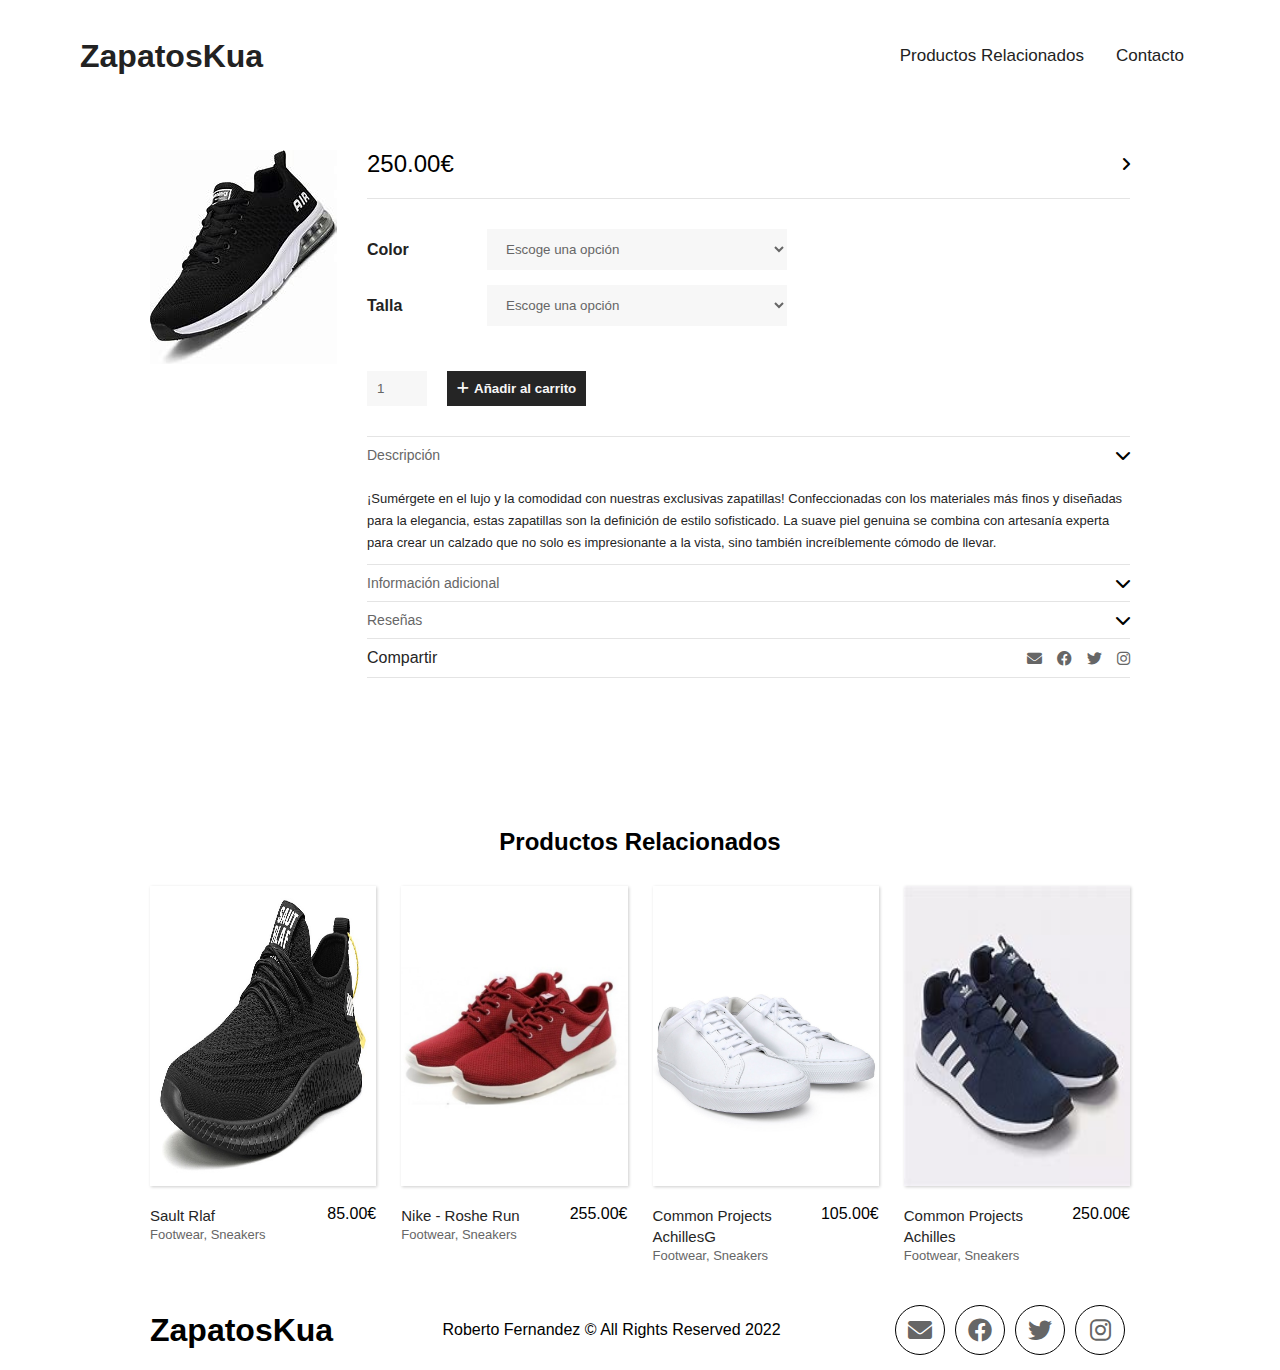
<file: Producto5.html>
<!DOCTYPE html>
<html lang="es">
<head>
    <meta charset="UTF-8">
    <meta http-equiv="X-UA-Compatible" content="IE=edge">
    <meta name="viewport" content="width=device-width, initial-scale=1.0">
    <link rel="stylesheet" href="Producto.css">
    <link rel="stylesheet" href="https://cdnjs.cloudflare.com/ajax/libs/font-awesome/6.0.0/css/all.min.css"> <!-- Inclusión de la librería de iconos en HTML-->
    <title>Página del producto</title>
</head>
<body>
    <header id="header">
        <nav id="nav-bar" data-aos="fade-up" data-aos-duration="1200" data-aos-delay="1800">
            <div class="logo">
                <h1>ZapatosKua</h1>
            </div>
            <ul class="nav-items">
                <li><a class="nav-link" href="#relationed_products">Productos Relacionados</a></li>
                <li><a class="nav-link" href="#contact">Contacto</a></li>
            </ul>
        </nav>
    </header>

    <main>

        <div class="container_img">
            <img src="Images/Imagen5.jpg" alt="producto-5">
        </div>

        <div class="container-info-product">

            <div class="container-price">
                <span>250.00€</span>
                <i class="fa-solid fa-angle-right"></i><!-- Para los iconos -->
            </div>

            <div class="container-details-product">
                <div class="form-group">
                    <label for="colour">Color</label> <!-- Se utiliza para asociar un texto descriptivo con un elemento de formulario -->
                    <select name="colour" id="colour">
                        <option disabled selected value="">Escoge una opción</option><!-- Opción por defecto, se desactiva al seleccionar otra-->
                        <option value="rojo">Rojo</option>
                        <option value="blanco">Blanco</option>
                        <option value="beige">Beige</option>
                    </select>
                </div>
                <div class="form-group">
                    <label for="size">Talla</label> <!-- Se utiliza para asociar un texto descriptivo con un elemento de formulario -->
                    <select name="size" id="size">
                        <option disabled selected value="">Escoge una opción</option><!-- Opción por defecto, se desactiva al seleccionar otra-->
                        <option value="40">40</option>
                        <option value="41">41</option>
                        <option value="42">42</option>
                        <option value="43">43</option>
                    </select>
                </div>
            </div>

            <div class="container-add-cart">
                <div class="container-quantity">
                    <input type="number" placeholder="1" value="1" min="1" class="input-quantity"><!-- El valor por defecto es el 1, además le pasamos el valor 1 como parámetro, y le indiciamos que el valor mínimo ha de ser 1-->
                    <div class="btn-increment-decrement">
                    </div>
                </div>
                <button class="btn-add-to-cart">
                    <i class="fa-solid fa-plus"></i>
                    Añadir al carrito
                </button>
            </div>

            <div class="container-description">
                <div class="title-description">
                    <h4>Descripción</h4>
                    <i class="fa-solid fa-chevron-down"></i>
                </div>
                <div class="text-description">
                    <p>
                        ¡Sumérgete en el lujo y la comodidad con nuestras exclusivas zapatillas! Confeccionadas con los materiales más finos y diseñadas para la elegancia, 
                        estas zapatillas son la definición de estilo sofisticado. La suave piel genuina se combina con artesanía experta para crear un calzado que no solo 
                        es impresionante a la vista, sino también increíblemente cómodo de llevar. 
                    </p>
                </div>
            </div>

            <div class="container-aditional-information">
                <div class="title-aditional-information">
                    <h4>Información adicional</h4>
                    <i class="fa-solid fa-chevron-down"></i>
                </div>
                <div class="text-aditional-information hidden">
                </div>
            </div>
       
            <div class="container-reviews">
                <div class="title-reviews">
                    <h4>Reseñas</h4>
                    <i class="fa-solid fa-chevron-down"></i>
                </div>
                <div class="text-reviews-information hidden">
                    <textarea name="textarea" rows="6" cols="22">Reseñas</textarea>
                    <input type="submit" value="Enviar">
                </div>
            </div>

            <div class="container-social">
                <span>Compartir</span><!-- Es un elemento parecido a un <div> con la diferencia de que los <div> crean bloques de contenido, los <span> en cambio, no agregan saltos de línea adicionales y solo ocupa el espacio necesario para su contenido.-->
                <div class="container-buttoms-social">
                    <a href="https://mail.google.com/"><i class="fa-solid fa-envelope"></i></a>
                    <a href="https://www.facebook.com/"><i class="fa-brands fa-facebook"></i></a>
                    <a href="https://twitter.com/"><i class="fa-brands fa-twitter"></i></a>
                    <a href="https://www.instagram.com/"><i class="fa-brands fa-instagram"></i></a>
                </div>
            </div>

        </div>

    </main>
   
    <section class="container-related-products" id="relationed_products"><!-- En este caso la sección representa un contenido independiente que tiene sentido por sí mismo, por lo que colocarlo fuera del <main> es apropiado, pero no es una característica necesaria, es decir puede ir dentro del main también.-->  
        <h2>Productos Relacionados</h2>
        <div class="card-list-products">
            <div class="card">
                <div class="card-img">
                    <a href="Producto.html"><img src="Images/Imagen1.jpg" alt="producto-1"></a>
                </div>
                <div class="info-card">
                    <div class="text-product">
                        <h3>Sault Rlaf</h3>
                        <p class="category">
                            Footwear, Sneakers
                        </p>
                    </div>
                    <div class="price">85.00€</div><!--Tu puedes escribir donde quieras-->
                </div>
            </div>

            <div class="card">
                <div class="card-img">
                    <a href="Producto2.html"><img src="Images/Imagen2.jpg" alt="producto-2"></a>
                </div>
                <div class="info-card">
                    <div class="text-product">
                        <h3>Nike - Roshe Run</h3>
                        <p class="category">
                            Footwear, Sneakers
                        </p>
                    </div>
                    <div class="price">255.00€</div>
                </div>
            </div>

            <div class="card">
                <div class="card-img">
                    <a href="Producto3.html"><img src="Images/Imagen3.jpg" alt="producto-3"></a>
                </div>
                <div class="info-card">
                    <div class="text-product">
                        <h3>Common Projects AchillesG</h3>
                        <p class="category">
                            Footwear, Sneakers
                        </p>
                    </div>
                    <div class="price">105.00€</div>
                </div>
            </div>

            <div class="card">
                <div class="card-img">
                    <a href="Producto4.html"><img src="Images/Imagen4.jpg" alt="producto-4"></a>
                </div>
                <div class="info-card">
                    <div class="text-product">
                        <h3>Common Projects Achilles</h3>
                        <p class="category">
                            Footwear, Sneakers
                        </p>
                    </div>
                    <div class="price">250.00€</div>
                </div>
            </div>
        </div>
    </section> 

    <footer>
        <div class="info" id="contact">
            <a href="#" class="logo">ZapatosKua</a>
            <p>Roberto Fernandez &copy All Rights Reserved 2022</p>
            <ul>
                <li><a href="https://mail.google.com/"><i class="fa-solid fa-envelope"></i></a></li>
                <li><a href="https://www.facebook.com/"><i class="fa-brands fa-facebook"></i></a></li>
                <li><a href="https://twitter.com/"><i class="fa-brands fa-twitter"></i></a></li>
                <li><a href="https://www.instagram.com/"><i class="fa-brands fa-instagram"></i></a></li> 
            </ul>
        </div>
    </footer>
</body>
</html>
</file>
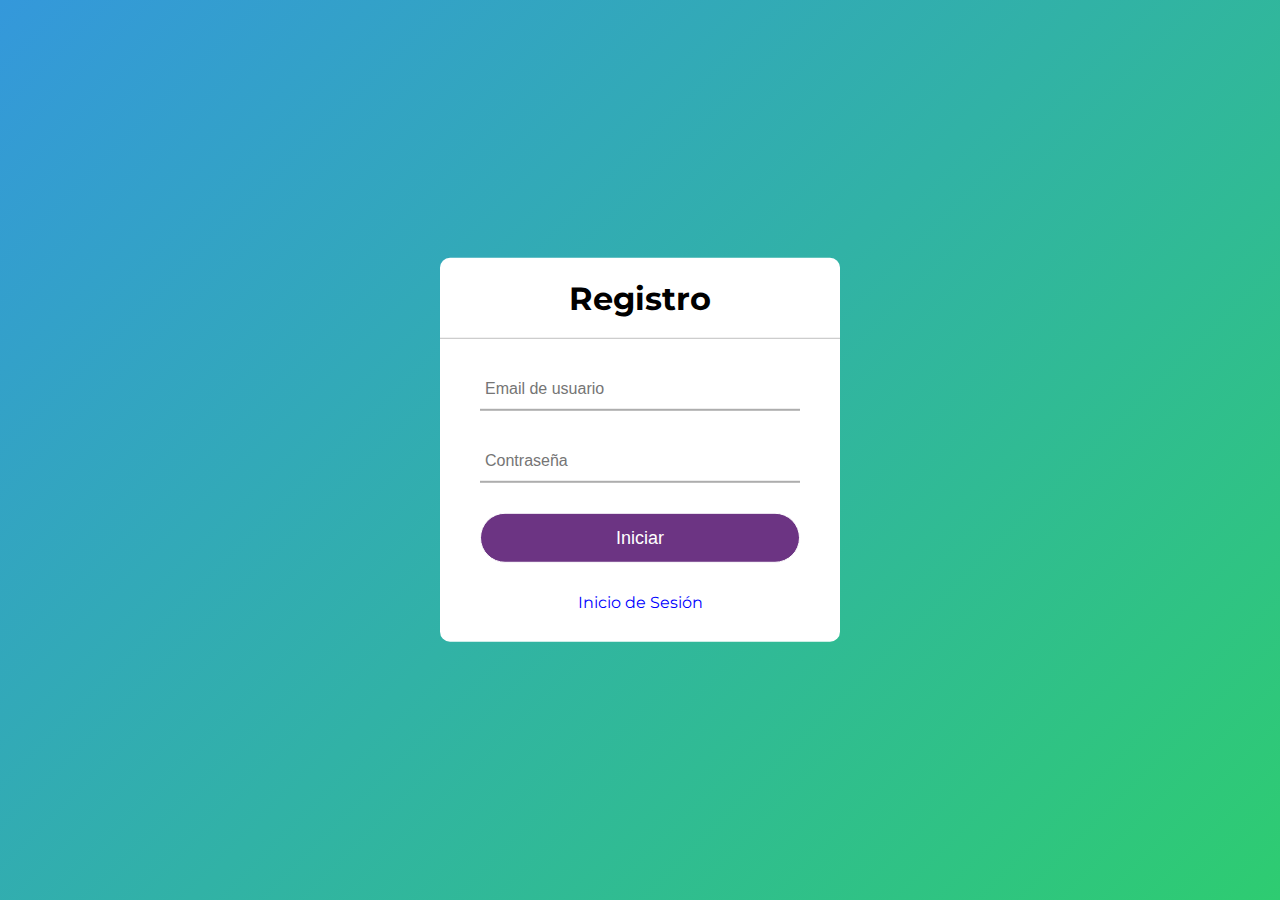
<file: signUp.html>
<!DOCTYPE html>
<html lang="es">
<head>
    <meta charset="UTF-8">
    <meta http-equiv="X-UA-Compatible" content="IE=edge"> <!-- Esta sentencia asegura que las versiones antiguas de Internet Explorer utilicen el modo de estándares más actualizado y compatible con las prácticas web modernas al mostrar la página -->
    <meta name="viewport" content="width=device-width, initial-scale=1.0">
    <title> Registrarse </title>
    <link rel="stylesheet" href="login_signUp.css">
    <link href="https://fonts.googleapis.com/css2?family=Montserrat:wght@400;700&display=swap" rel="stylesheet"> <!-- Este enlace se utiliza para importar la fuente tipográfica "Montserrat" -->
</head>

<body class="signUp_c">
    <div class="formulario">
        <h1>Registro</h1>
        <form action="server.php" method="post">
            <div class="username_password">
                <input type="email" name="username" id="username" required placeholder="Email de usuario">    
            </div>
            <div class="username_password">
                <input type="password" name="contraseña" id="contraseña" required placeholder="Contraseña">           
            </div>
            <a href="Producto.html">
                <button type="button">Iniciar</button>
            </a>
            <div class="login">
                <a href="index.html">Inicio de Sesión</a>
            </div>
        </form>
    </div>
    
</body>

</html>
</file>
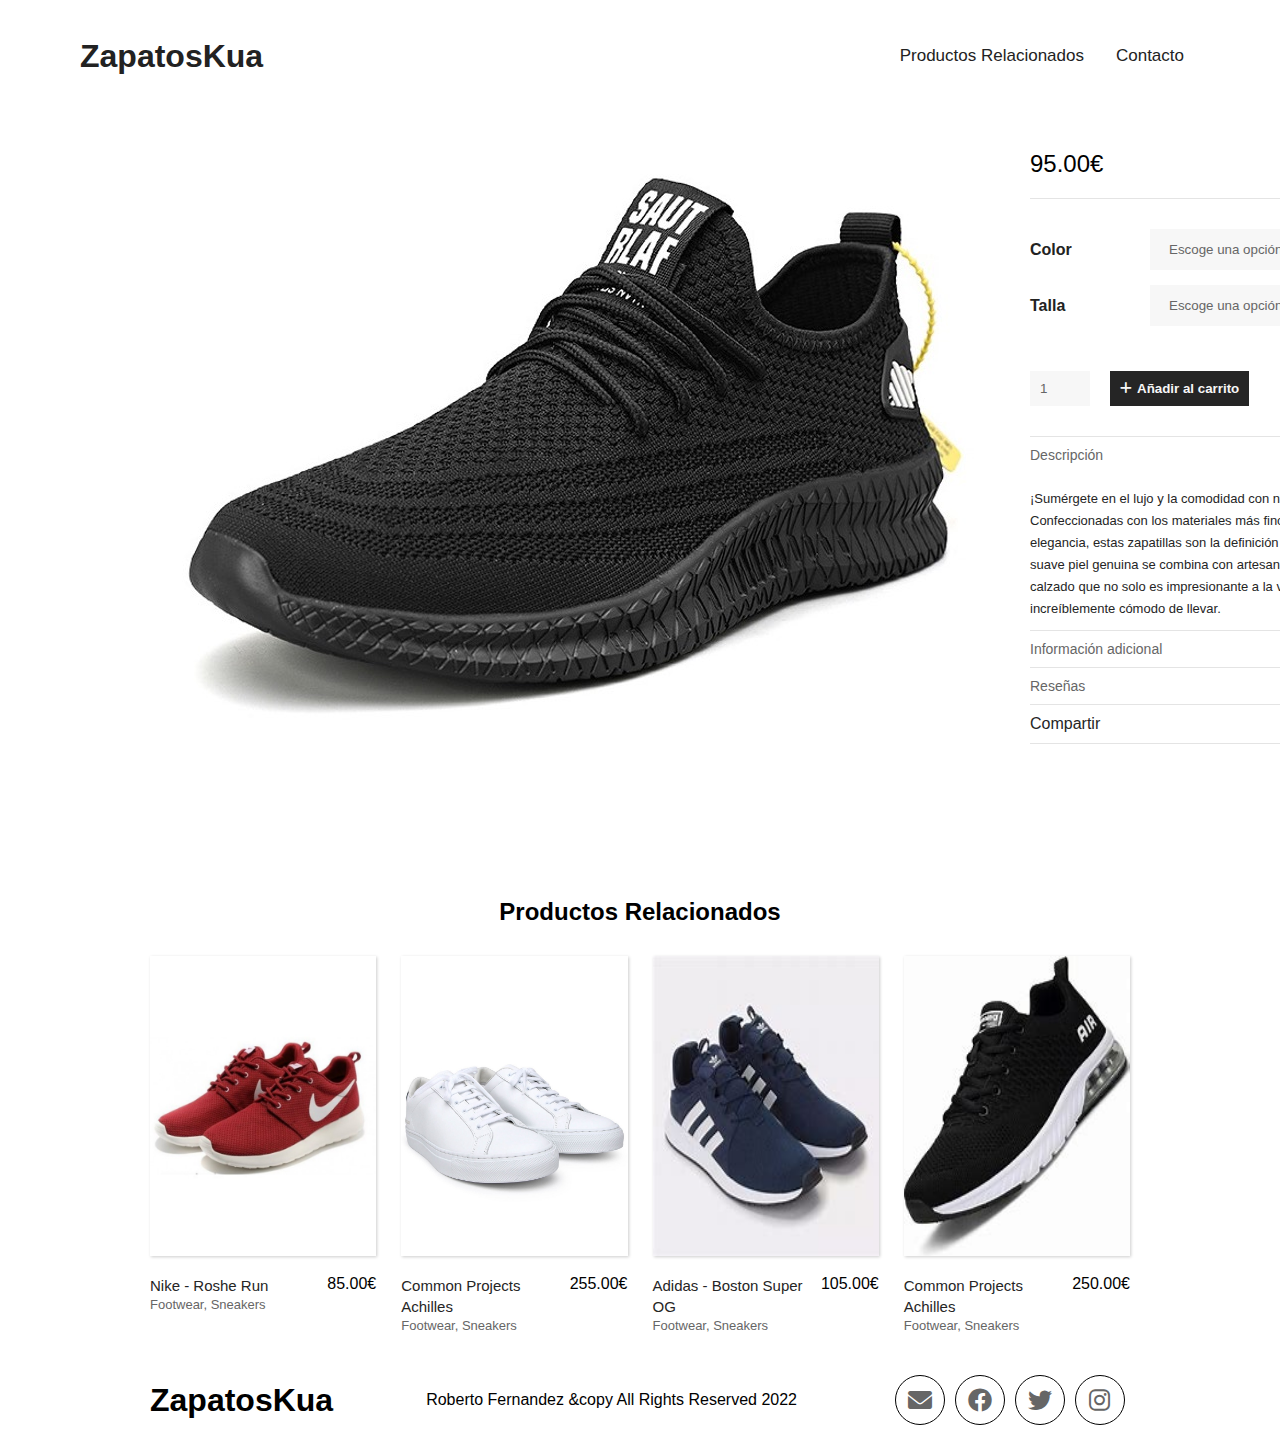
<file: templates/Producto.html>
<!DOCTYPE html>
<html lang="es">
<head>
    <meta charset="UTF-8">
    <meta http-equiv="X-UA-Compatible" content="IE=edge">
    <meta name="viewport" content="width=device-width, initial-scale=1.0">
    <link rel="stylesheet" href="/static/css/Producto.css">
    <link rel="stylesheet" href="/static/css/font-awesome.min.css">
    <title>Página del producto</title>
</head>
<body>
    <header id="header">
        <nav id="nav-bar" data-aos="fade-up" data-aos-duration="1200" data-aos-delay="1800">
            <div class="logo">
                <h1>ZapatosKua</h1>
            </div>
            <ul class="nav-items">
                <li><a class="nav-link" href="#relationed_products">Productos Relacionados</a></li>
                <li><a class="nav-link" href="#contact">Contacto</a></li>
            </ul>
        </nav>
    </header>

    <main>

        <div class="container_img">
            <img src="/static/Images/Imagen1.jpg" alt="producto-1">
        </div>

        <div class="container-info-product">

            <div class="container-price">
                <span>95.00€</span>
                <i class="fa-solid fa-angle-right"></i><!-- Para los iconos -->
            </div>

            <div class="container-details-product">
                <div class="form-group">
                    <label for="colour">Color</label> <!-- Se utiliza para asociar un texto descriptivo con un elemento de formulario -->
                    <select name="colour" id="colour">
                        <option disabled selected value="">Escoge una opción</option><!-- Opción por defecto, se desactiva al seleccionar otra-->
                        <option value="rojo">Rojo</option>
                        <option value="blanco">Blanco</option>
                        <option value="beige">Beige</option>
                    </select>
                </div>
                <div class="form-group">
                    <label for="size">Talla</label> <!-- Se utiliza para asociar un texto descriptivo con un elemento de formulario -->
                    <select name="size" id="size">
                        <option disabled selected value="">Escoge una opción</option><!-- Opción por defecto, se desactiva al seleccionar otra-->
                        <option value="40">40</option>
                        <option value="41">41</option>
                        <option value="42">42</option>
                        <option value="43">43</option>
                    </select>
                </div>
            </div>

            <div class="container-add-cart">
                <div class="container-quantity">
                    <input type="number" placeholder="1" value="1" min="1" class="input-quantity"><!-- El valor por defecto es el 1, además le pasamos el valor 1 como parámetro, y le indiciamos que el valor mínimo ha de ser 1-->
                    <div class="btn-increment-decrement">
                    </div>
                </div>
                <button class="btn-add-to-cart">
                    <i class="fa-solid fa-plus"></i>
                    Añadir al carrito
                </button>
            </div>

            <div class="container-description">
                <div class="title-description">
                    <h4>Descripción</h4>
                    <i class="fa-solid fa-chevron-down"></i>
                </div>
                <div class="text-description">
                    <p>
                        ¡Sumérgete en el lujo y la comodidad con nuestras exclusivas zapatillas! Confeccionadas con los materiales más finos y diseñadas para la elegancia, 
                        estas zapatillas son la definición de estilo sofisticado. La suave piel genuina se combina con artesanía experta para crear un calzado que no solo 
                        es impresionante a la vista, sino también increíblemente cómodo de llevar. 
                    </p>
                </div>
            </div>

            <div class="container-aditional-information">
                <div class="title-aditional-information">
                    <h4>Información adicional</h4>
                    <i class="fa-solid fa-chevron-down"></i>
                </div>
                <div class="text-aditional-information hidden">
                </div>
            </div>
       
            <div class="container-reviews">
                <div class="title-reviews">
                    <h4>Reseñas</h4>
                    <i class="fa-solid fa-chevron-down"></i>
                </div>
                <div class="text-reviews-information hidden">
                    <textarea name="textarea" rows="6" cols="22">Reseñas</textarea>
                    <input type="submit" value="Enviar">
                </div>
            </div>

            <div class="container-social">
                <span>Compartir</span><!-- Es un elemento parecido a un <div> con la diferencia de que los <div> crean bloques de contenido, los <span> en cambio, no agregan saltos de línea adicionales y solo ocupa el espacio necesario para su contenido.-->
                <div class="container-buttoms-social">
                    <a href="https://mail.google.com/"><i class="fa-solid fa-envelope"></i></a>
                    <a href="https://www.facebook.com/"><i class="fa-brands fa-facebook"></i></a>
                    <a href="https://twitter.com/"><i class="fa-brands fa-twitter"></i></a>
                    <a href="https://www.instagram.com/"><i class="fa-brands fa-instagram"></i></a>
                </div>
            </div>

        </div>

    </main>
   
    <section class="container-related-products" id="relationed_products"><!-- En este caso la sección representa un contenido independiente que tiene sentido por sí mismo, por lo que colocarlo fuera del <main> es apropiado, pero no es una característica necesaria, es decir puede ir dentro del main también.-->  
        <h2>Productos Relacionados</h2>
        <div class="card-list-products">
            <div class="card">
                <div class="card-img">
                    <a href="Producto2.html"><img src="/static/Images/Imagen2.jpg" alt="producto-2"></a>
                </div>
                <div class="info-card">
                    <div class="text-product">
                        <h3>Nike - Roshe Run</h3>
                        <p class="category">
                            Footwear, Sneakers
                        </p>
                    </div>
                    <div class="price">85.00€</div><!--Tu puedes escribir donde quieras-->
                </div>
            </div>

            <div class="card">
                <div class="card-img">
                    <a href="Producto3.html"><img src="/static/Images/Imagen3.jpg" alt="producto-3"></a>
                </div>
                <div class="info-card">
                    <div class="text-product">
                        <h3>Common Projects Achilles</h3>
                        <p class="category">
                            Footwear, Sneakers
                        </p>
                    </div>
                    <div class="price">255.00€</div>
                </div>
            </div>

            <div class="card">
                <div class="card-img">
                    <a href="Producto4.html"><img src="/static/Images/Imagen4.jpg" alt="producto-4"></a>
                </div>
                <div class="info-card">
                    <div class="text-product">
                        <h3>Adidas - Boston Super OG</h3>
                        <p class="category">
                            Footwear, Sneakers
                        </p>
                    </div>
                    <div class="price">105.00€</div>
                </div>
            </div>

            <div class="card">
                <div class="card-img">
                    <a href="Producto5.html"><img src="/static/Images/Imagen5.jpg" alt="producto-5"></a>
                </div>
                <div class="info-card">
                    <div class="text-product">
                        <h3>Common Projects Achilles</h3>
                        <p class="category">
                            Footwear, Sneakers
                        </p>
                    </div>
                    <div class="price">250.00€</div>
                </div>
            </div>
        </div>
    </section> 

    <footer>
        <div class="info" id="contact">
            <a href="#" class="logo">ZapatosKua</a>
            <p>Roberto Fernandez &amp;copy All Rights Reserved 2022</p>
            <ul>
                <li><a href="https://mail.google.com/"><i class="fa-solid fa-envelope"></i></a></li>
                <li><a href="https://www.facebook.com/"><i class="fa-brands fa-facebook"></i></a></li>
                <li><a href="https://twitter.com/"><i class="fa-brands fa-twitter"></i></a></li>
                <li><a href="https://www.instagram.com/"><i class="fa-brands fa-instagram"></i></a></li> 
            </ul>
        </div>
    </footer>
</body>
</html>
</file>
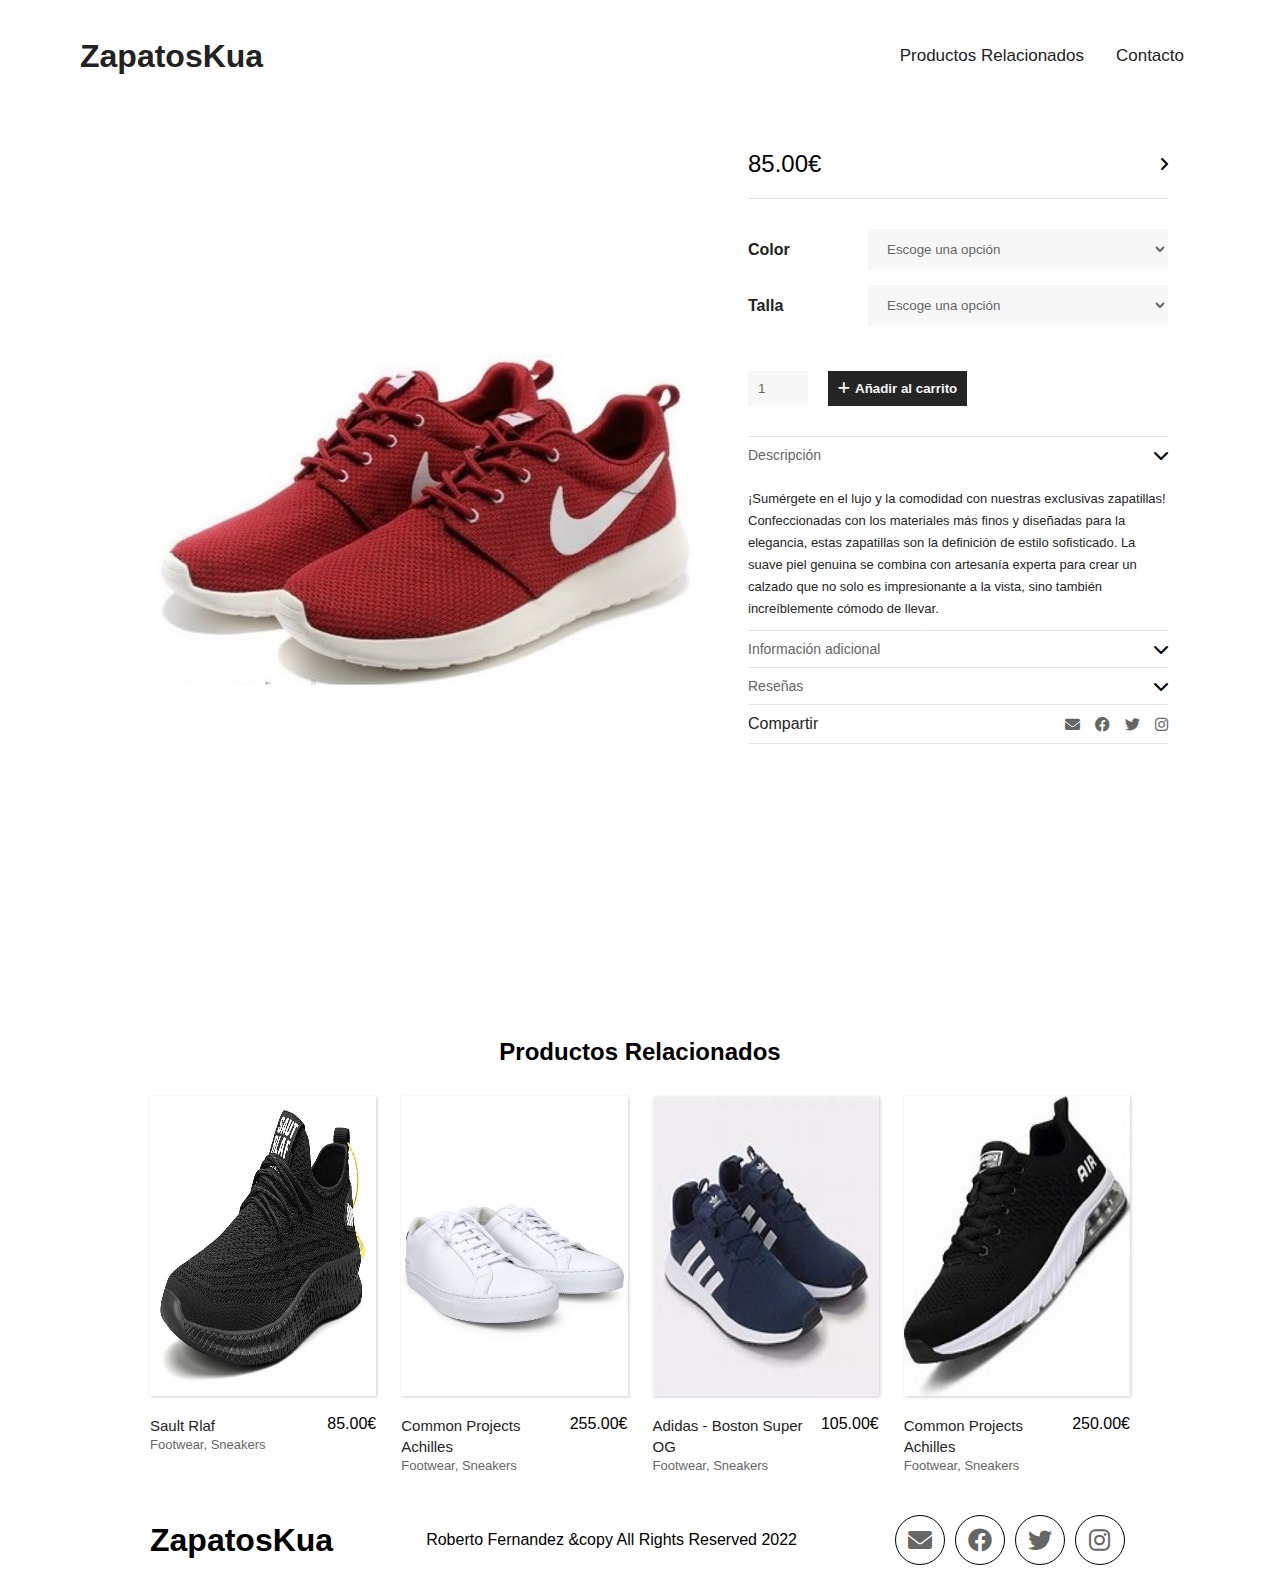
<file: templates/Producto2.html>
<!DOCTYPE html>
<html lang="es">
<head>
    <meta charset="UTF-8">
    <meta http-equiv="X-UA-Compatible" content="IE=edge">
    <meta name="viewport" content="width=device-width, initial-scale=1.0">
    <link rel="stylesheet" href="/static/css/Producto.css">
    <link rel="stylesheet" href="https://cdnjs.cloudflare.com/ajax/libs/font-awesome/6.0.0/css/all.min.css"> <!-- Inclusión de la librería de iconos en HTML-->
    <title>Página del producto</title>
</head>
<body>
    <header id="header">
        <nav id="nav-bar" data-aos="fade-up" data-aos-duration="1200" data-aos-delay="1800">
            <div class="logo">
                <h1>ZapatosKua</h1>
            </div>
            <ul class="nav-items">
                <li><a class="nav-link" href="#relationed_products">Productos Relacionados</a></li>
                <li><a class="nav-link" href="#contact">Contacto</a></li>
            </ul>
        </nav>
    </header>

    <main>

        <div class="container_img">
            <img src="/static/Images/Imagen2.jpg" alt="producto-2">
        </div>

        <div class="container-info-product">

            <div class="container-price">
                <span>85.00€</span>
                <i class="fa-solid fa-angle-right"></i><!-- Para los iconos -->
            </div>

            <div class="container-details-product">
                <div class="form-group">
                    <label for="colour">Color</label> <!-- Se utiliza para asociar un texto descriptivo con un elemento de formulario -->
                    <select name="colour" id="colour">
                        <option disabled selected value="">Escoge una opción</option><!-- Opción por defecto, se desactiva al seleccionar otra-->
                        <option value="rojo">Rojo</option>
                        <option value="blanco">Blanco</option>
                        <option value="beige">Beige</option>
                    </select>
                </div>
                <div class="form-group">
                    <label for="size">Talla</label> <!-- Se utiliza para asociar un texto descriptivo con un elemento de formulario -->
                    <select name="size" id="size">
                        <option disabled selected value="">Escoge una opción</option><!-- Opción por defecto, se desactiva al seleccionar otra-->
                        <option value="40">40</option>
                        <option value="41">41</option>
                        <option value="42">42</option>
                        <option value="43">43</option>
                    </select>
                </div>
            </div>

            <div class="container-add-cart">
                <div class="container-quantity">
                    <input type="number" placeholder="1" value="1" min="1" class="input-quantity"><!-- El valor por defecto es el 1, además le pasamos el valor 1 como parámetro, y le indiciamos que el valor mínimo ha de ser 1-->
                    <div class="btn-increment-decrement">
                    </div>
                </div>
                <button class="btn-add-to-cart">
                    <i class="fa-solid fa-plus"></i>
                    Añadir al carrito
                </button>
            </div>

            <div class="container-description">
                <div class="title-description">
                    <h4>Descripción</h4>
                    <i class="fa-solid fa-chevron-down"></i>
                </div>
                <div class="text-description">
                    <p>
                        ¡Sumérgete en el lujo y la comodidad con nuestras exclusivas zapatillas! Confeccionadas con los materiales más finos y diseñadas para la elegancia, 
                        estas zapatillas son la definición de estilo sofisticado. La suave piel genuina se combina con artesanía experta para crear un calzado que no solo 
                        es impresionante a la vista, sino también increíblemente cómodo de llevar. 
                    </p>
                </div>
            </div>

            <div class="container-aditional-information">
                <div class="title-aditional-information">
                    <h4>Información adicional</h4>
                    <i class="fa-solid fa-chevron-down"></i>
                </div>
                <div class="text-aditional-information hidden">
                </div>
            </div>
       
            <div class="container-reviews">
                <div class="title-reviews">
                    <h4>Reseñas</h4>
                    <i class="fa-solid fa-chevron-down"></i>
                </div>
                <div class="text-reviews-information hidden">
                    <textarea name="textarea" rows="6" cols="22">Reseñas</textarea>
                    <input type="submit" value="Enviar">
                </div>
            </div>

            <div class="container-social">
                <span>Compartir</span><!-- Es un elemento parecido a un <div> con la diferencia de que los <div> crean bloques de contenido, los <span> en cambio, no agregan saltos de línea adicionales y solo ocupa el espacio necesario para su contenido.-->
                <div class="container-buttoms-social">
                    <a href="https://mail.google.com/"><i class="fa-solid fa-envelope"></i></a>
                    <a href="https://www.facebook.com/"><i class="fa-brands fa-facebook"></i></a>
                    <a href="https://twitter.com/"><i class="fa-brands fa-twitter"></i></a>
                    <a href="https://www.instagram.com/"><i class="fa-brands fa-instagram"></i></a>
                </div>
            </div>

        </div>

    </main>
   
    <section class="container-related-products" id="relationed_products"><!-- En este caso la sección representa un contenido independiente que tiene sentido por sí mismo, por lo que colocarlo fuera del <main> es apropiado, pero no es una característica necesaria, es decir puede ir dentro del main también.-->  
        <h2>Productos Relacionados</h2>
        <div class="card-list-products">
            <div class="card">
                <div class="card-img">
                    <a href="Producto.html"><img src="/static/Images/Imagen1.jpg" alt="producto-1"></a>
                </div>
                <div class="info-card">
                    <div class="text-product">
                        <h3>Sault Rlaf</h3>
                        <p class="category">
                            Footwear, Sneakers
                        </p>
                    </div>
                    <div class="price">85.00€</div><!--Tu puedes escribir donde quieras-->
                </div>
            </div>

            <div class="card">
                <div class="card-img">
                    <a href="Producto3.html"><img src="/static/Images/Imagen3.jpg" alt="producto-3"></a>
                </div>
                <div class="info-card">
                    <div class="text-product">
                        <h3>Common Projects Achilles</h3>
                        <p class="category">
                            Footwear, Sneakers
                        </p>
                    </div>
                    <div class="price">255.00€</div>
                </div>
            </div>

            <div class="card">
                <div class="card-img">
                    <a href="Producto4.html"><img src="/static/Images/Imagen4.jpg" alt="producto-4"></a>
                </div>
                <div class="info-card">
                    <div class="text-product">
                        <h3>Adidas - Boston Super OG</h3>
                        <p class="category">
                            Footwear, Sneakers
                        </p>
                    </div>
                    <div class="price">105.00€</div>
                </div>
            </div>

            <div class="card">
                <div class="card-img">
                    <a href="Producto5.html"><img src="/static/Images/Imagen5.jpg" alt="producto-5"></a>
                </div>
                <div class="info-card">
                    <div class="text-product">
                        <h3>Common Projects Achilles</h3>
                        <p class="category">
                            Footwear, Sneakers
                        </p>
                    </div>
                    <div class="price">250.00€</div>
                </div>
            </div>
        </div>
    </section> 

    <footer>
        <div class="info" id="contact">
            <a href="#" class="logo">ZapatosKua</a>
            <p>Roberto Fernandez &amp;copy All Rights Reserved 2022</p>
            <ul>
                <li><a href="https://mail.google.com/"><i class="fa-solid fa-envelope"></i></a></li>
                <li><a href="https://www.facebook.com/"><i class="fa-brands fa-facebook"></i></a></li>
                <li><a href="https://twitter.com/"><i class="fa-brands fa-twitter"></i></a></li>
                <li><a href="https://www.instagram.com/"><i class="fa-brands fa-instagram"></i></a></li> 
            </ul>
        </div>
    </footer>
</body>
</html>
</file>
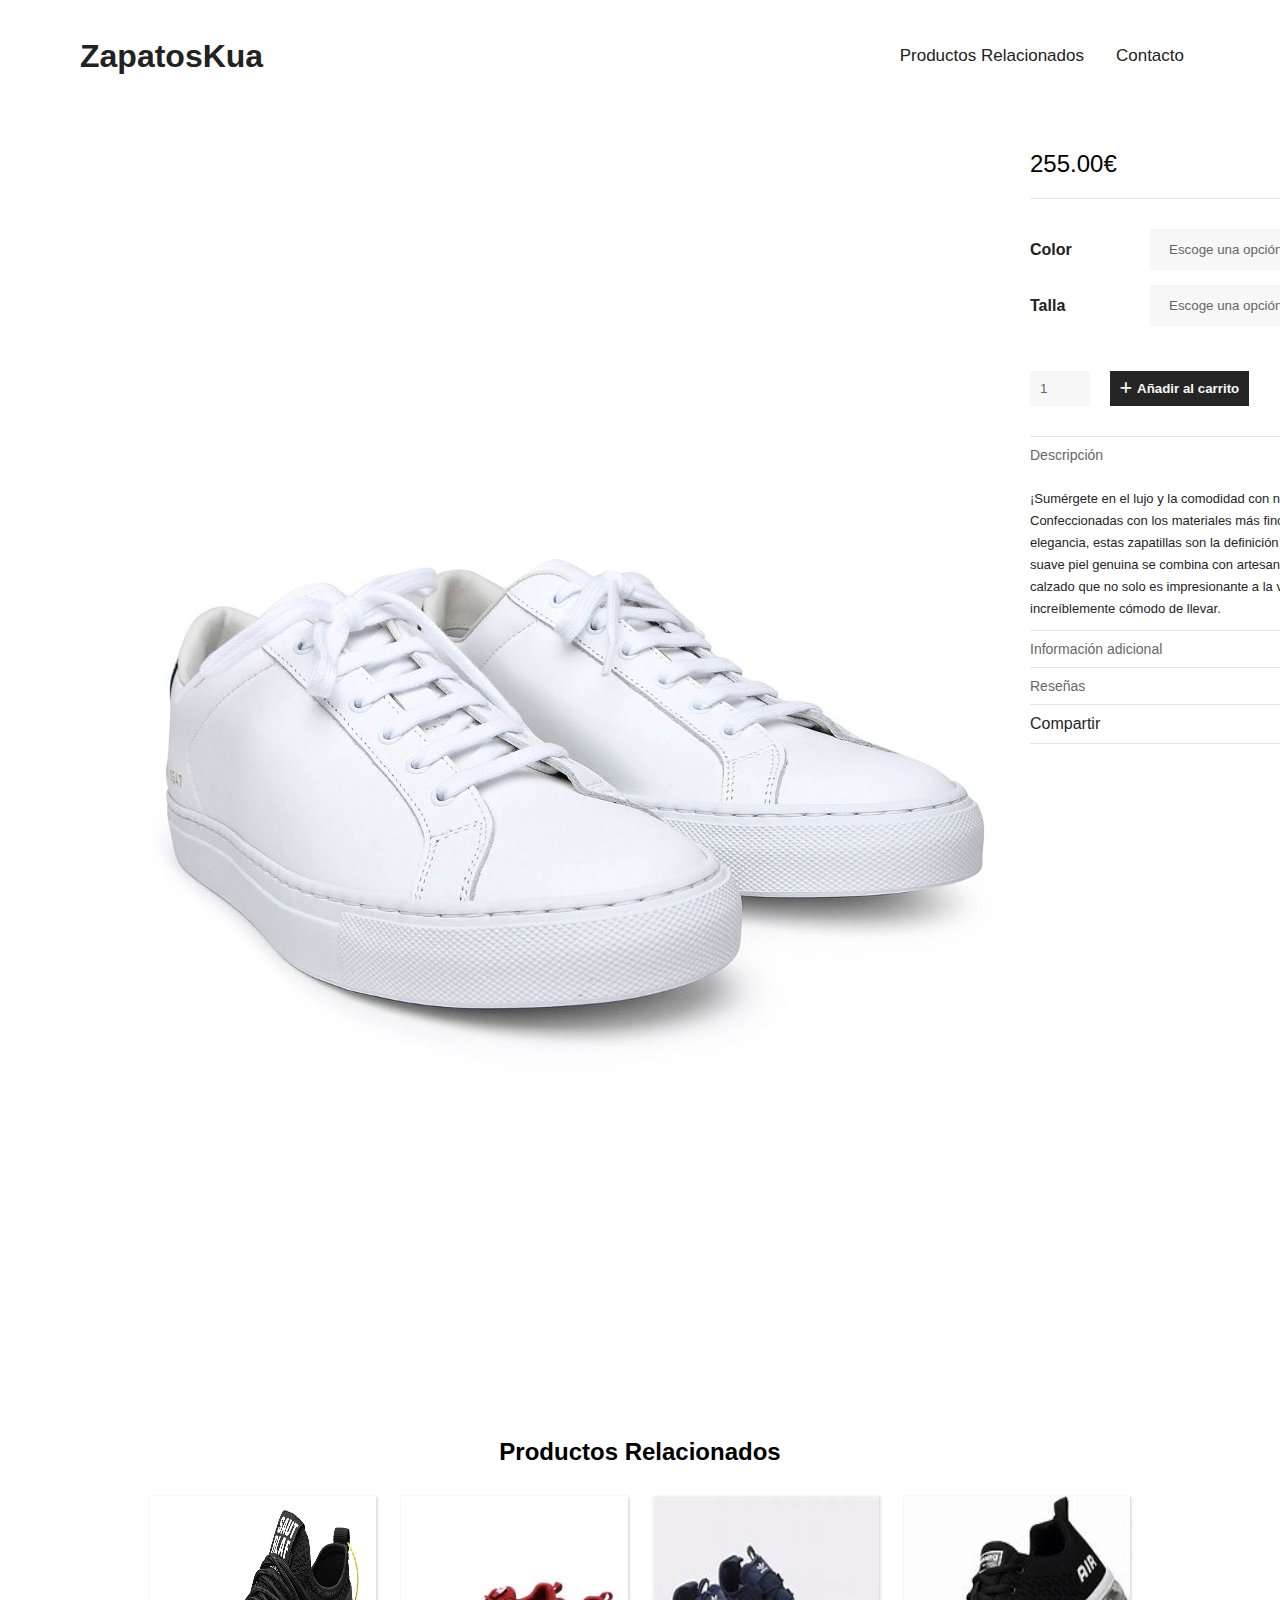
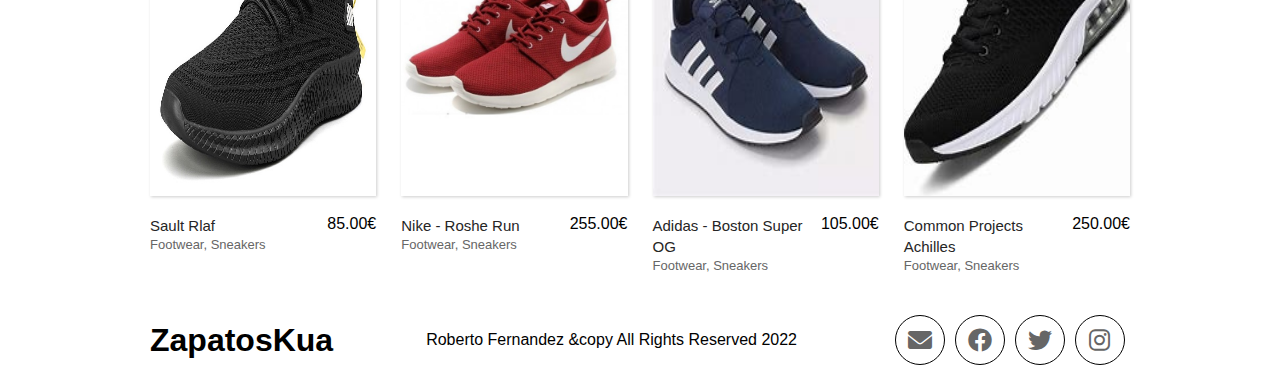
<file: templates/Producto3.html>
<!DOCTYPE html>
<html lang="es">
<head>
    <meta charset="UTF-8">
    <meta http-equiv="X-UA-Compatible" content="IE=edge">
    <meta name="viewport" content="width=device-width, initial-scale=1.0">
    <link rel="stylesheet" href="/static/css/Producto.css">
    <link rel="stylesheet" href="https://cdnjs.cloudflare.com/ajax/libs/font-awesome/6.0.0/css/all.min.css"> <!-- Inclusión de la librería de iconos en HTML-->
    <title>Página del producto</title>
</head>
<body>
    <header id="header">
        <nav id="nav-bar" data-aos="fade-up" data-aos-duration="1200" data-aos-delay="1800">
            <div class="logo">
                <h1>ZapatosKua</h1>
            </div>
            <ul class="nav-items">
                <li><a class="nav-link" href="#relationed_products">Productos Relacionados</a></li>
                <li><a class="nav-link" href="#contact">Contacto</a></li>
            </ul>
        </nav>
    </header>

    <main>

        <div class="container_img">
            <img src="/static/Images/Imagen3.jpg" alt="producto-3">
        </div>

        <div class="container-info-product">

            <div class="container-price">
                <span>255.00€</span>
                <i class="fa-solid fa-angle-right"></i><!-- Para los iconos -->
            </div>

            <div class="container-details-product">
                <div class="form-group">
                    <label for="colour">Color</label> <!-- Se utiliza para asociar un texto descriptivo con un elemento de formulario -->
                    <select name="colour" id="colour">
                        <option disabled selected value="">Escoge una opción</option><!-- Opción por defecto, se desactiva al seleccionar otra-->
                        <option value="rojo">Rojo</option>
                        <option value="blanco">Blanco</option>
                        <option value="beige">Beige</option>
                    </select>
                </div>
                <div class="form-group">
                    <label for="size">Talla</label> <!-- Se utiliza para asociar un texto descriptivo con un elemento de formulario -->
                    <select name="size" id="size">
                        <option disabled selected value="">Escoge una opción</option><!-- Opción por defecto, se desactiva al seleccionar otra-->
                        <option value="40">40</option>
                        <option value="41">41</option>
                        <option value="42">42</option>
                        <option value="43">43</option>
                    </select>
                </div>
            </div>

            <div class="container-add-cart">
                <div class="container-quantity">
                    <input type="number" placeholder="1" value="1" min="1" class="input-quantity"><!-- El valor por defecto es el 1, además le pasamos el valor 1 como parámetro, y le indiciamos que el valor mínimo ha de ser 1-->
                    <div class="btn-increment-decrement">
                    </div>
                </div>
                <button class="btn-add-to-cart">
                    <i class="fa-solid fa-plus"></i>
                    Añadir al carrito
                </button>
            </div>

            <div class="container-description">
                <div class="title-description">
                    <h4>Descripción</h4>
                    <i class="fa-solid fa-chevron-down"></i>
                </div>
                <div class="text-description">
                    <p>
                        ¡Sumérgete en el lujo y la comodidad con nuestras exclusivas zapatillas! Confeccionadas con los materiales más finos y diseñadas para la elegancia, 
                        estas zapatillas son la definición de estilo sofisticado. La suave piel genuina se combina con artesanía experta para crear un calzado que no solo 
                        es impresionante a la vista, sino también increíblemente cómodo de llevar. 
                    </p>
                </div>
            </div>

            <div class="container-aditional-information">
                <div class="title-aditional-information">
                    <h4>Información adicional</h4>
                    <i class="fa-solid fa-chevron-down"></i>
                </div>
                <div class="text-aditional-information hidden">
                </div>
            </div>
       
            <div class="container-reviews">
                <div class="title-reviews">
                    <h4>Reseñas</h4>
                    <i class="fa-solid fa-chevron-down"></i>
                </div>
                <div class="text-reviews-information hidden">
                    <textarea name="textarea" rows="6" cols="22">Reseñas</textarea>
                    <input type="submit" value="Enviar">
                </div>
            </div>

            <div class="container-social">
                <span>Compartir</span><!-- Es un elemento parecido a un <div> con la diferencia de que los <div> crean bloques de contenido, los <span> en cambio, no agregan saltos de línea adicionales y solo ocupa el espacio necesario para su contenido.-->
                <div class="container-buttoms-social">
                    <a href="https://mail.google.com/"><i class="fa-solid fa-envelope"></i></a>
                    <a href="https://www.facebook.com/"><i class="fa-brands fa-facebook"></i></a>
                    <a href="https://twitter.com/"><i class="fa-brands fa-twitter"></i></a>
                    <a href="https://www.instagram.com/"><i class="fa-brands fa-instagram"></i></a>
                </div>
            </div>

        </div>

    </main>
   
    <section class="container-related-products" id="relationed_products"><!-- En este caso la sección representa un contenido independiente que tiene sentido por sí mismo, por lo que colocarlo fuera del <main> es apropiado, pero no es una característica necesaria, es decir puede ir dentro del main también.-->  
        <h2>Productos Relacionados</h2>
        <div class="card-list-products">
            <div class="card">
                <div class="card-img">
                    <a href="Producto.html"><img src="/static/Images/Imagen1.jpg" alt="producto-1"></a>
                </div>
                <div class="info-card">
                    <div class="text-product">
                        <h3>Sault Rlaf</h3>
                        <p class="category">
                            Footwear, Sneakers
                        </p>
                    </div>
                    <div class="price">85.00€</div><!--Tu puedes escribir donde quieras-->
                </div>
            </div>

            <div class="card">
                <div class="card-img">
                    <a href="Producto2.html"><img src="/static/Images/Imagen2.jpg" alt="producto-2"></a>
                </div>
                <div class="info-card">
                    <div class="text-product">
                        <h3>Nike - Roshe Run</h3>
                        <p class="category">
                            Footwear, Sneakers
                        </p>
                    </div>
                    <div class="price">255.00€</div>
                </div>
            </div>

            <div class="card">
                <div class="card-img">
                    <a href="Producto4.html"><img src="/static/Images/Imagen4.jpg" alt="producto-4"></a>
                </div>
                <div class="info-card">
                    <div class="text-product">
                        <h3>Adidas - Boston Super OG</h3>
                        <p class="category">
                            Footwear, Sneakers
                        </p>
                    </div>
                    <div class="price">105.00€</div>
                </div>
            </div>

            <div class="card">
                <div class="card-img">
                    <a href="Producto5.html"><img src="/static/Images/Imagen5.jpg" alt="producto-5"></a>
                </div>
                <div class="info-card">
                    <div class="text-product">
                        <h3>Common Projects Achilles</h3>
                        <p class="category">
                            Footwear, Sneakers
                        </p>
                    </div>
                    <div class="price">250.00€</div>
                </div>
            </div>
        </div>
    </section> 

    <footer>
        <div class="info" id="contact">
            <a href="#" class="logo">ZapatosKua</a>
            <p>Roberto Fernandez &amp;copy All Rights Reserved 2022</p>
            <ul>
                <li><a href="https://mail.google.com/"><i class="fa-solid fa-envelope"></i></a></li>
                <li><a href="https://www.facebook.com/"><i class="fa-brands fa-facebook"></i></a></li>
                <li><a href="https://twitter.com/"><i class="fa-brands fa-twitter"></i></a></li>
                <li><a href="https://www.instagram.com/"><i class="fa-brands fa-instagram"></i></a></li> 
            </ul>
        </div>
    </footer>
</body>
</html>
</file>
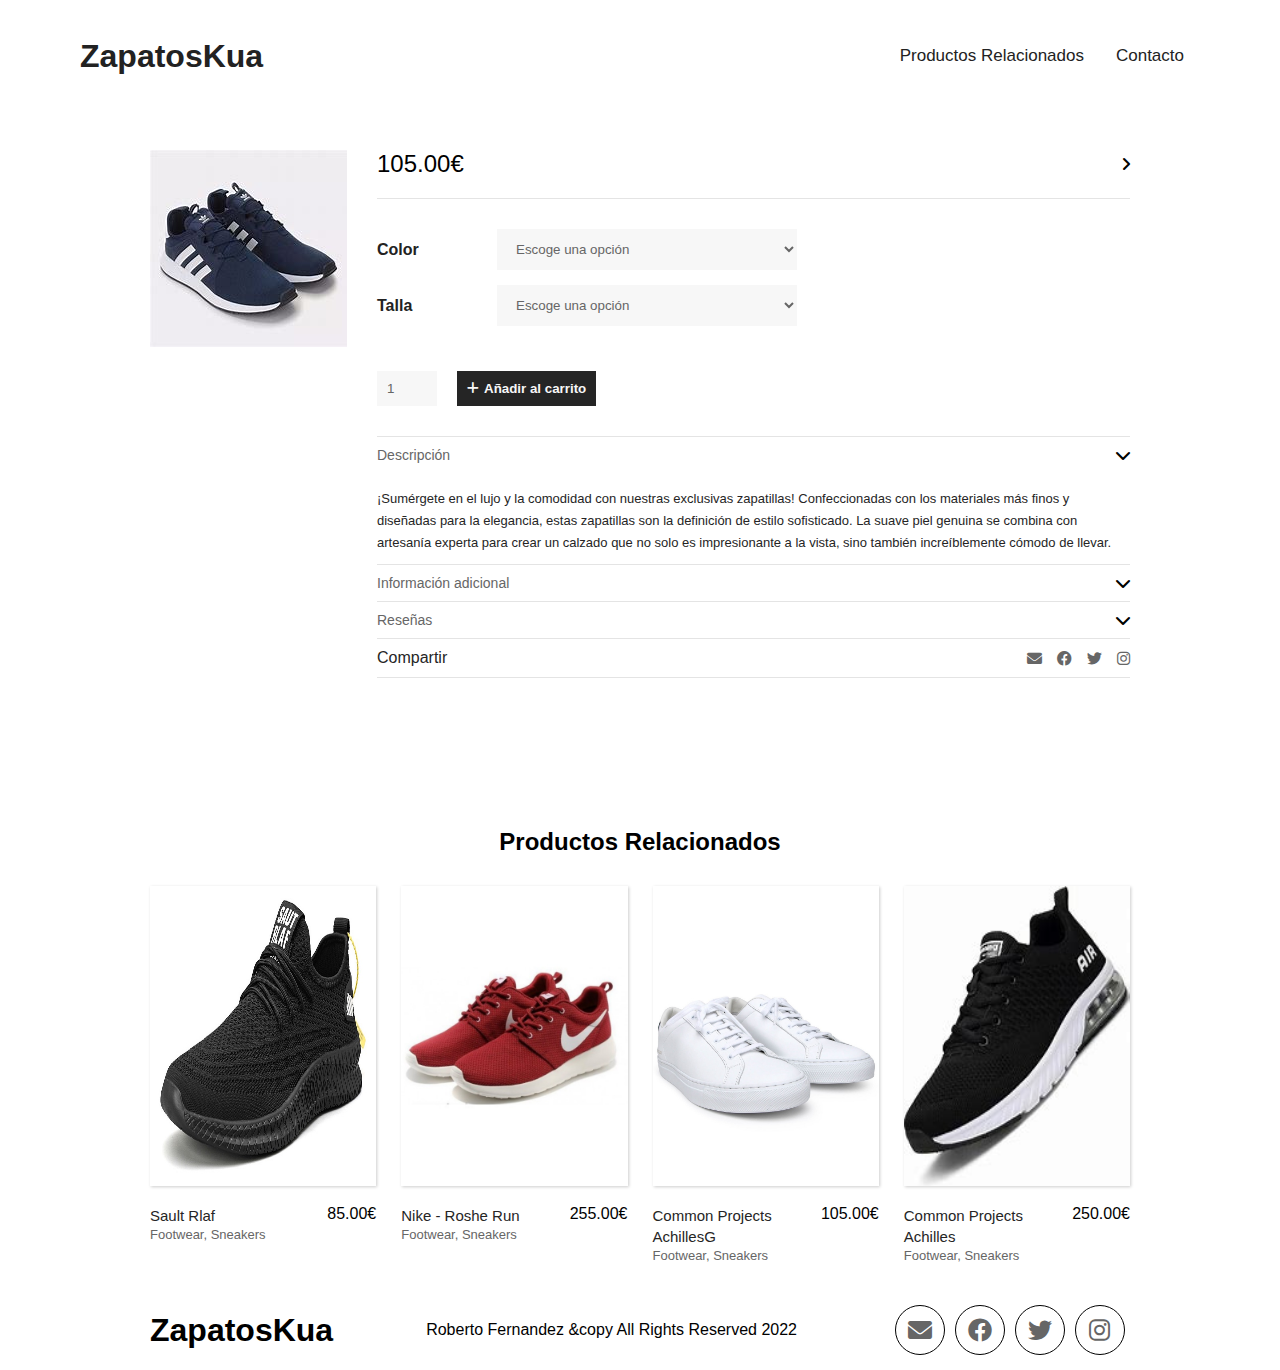
<file: templates/Producto4.html>
<!DOCTYPE html>
<html lang="es">
<head>
    <meta charset="UTF-8">
    <meta http-equiv="X-UA-Compatible" content="IE=edge">
    <meta name="viewport" content="width=device-width, initial-scale=1.0">
    <link rel="stylesheet" href="/static/css/Producto.css">
    <link rel="stylesheet" href="https://cdnjs.cloudflare.com/ajax/libs/font-awesome/6.0.0/css/all.min.css"> <!-- Inclusión de la librería de iconos en HTML-->
    <title>Página del producto</title>
</head>
<body>
    <header id="header">
        <nav id="nav-bar" data-aos="fade-up" data-aos-duration="1200" data-aos-delay="1800">
            <div class="logo">
                <h1>ZapatosKua</h1>
            </div>
            <ul class="nav-items">
                <li><a class="nav-link" href="#relationed_products">Productos Relacionados</a></li>
                <li><a class="nav-link" href="#contact">Contacto</a></li>
            </ul>
        </nav>
    </header>

    <main>

        <div class="container_img">
            <img src="/static/Images/Imagen4.jpg" alt="producto-4">
        </div>

        <div class="container-info-product">

            <div class="container-price">
                <span>105.00€</span>
                <i class="fa-solid fa-angle-right"></i><!-- Para los iconos -->
            </div>

            <div class="container-details-product">
                <div class="form-group">
                    <label for="colour">Color</label> <!-- Se utiliza para asociar un texto descriptivo con un elemento de formulario -->
                    <select name="colour" id="colour">
                        <option disabled selected value="">Escoge una opción</option><!-- Opción por defecto, se desactiva al seleccionar otra-->
                        <option value="rojo">Rojo</option>
                        <option value="blanco">Blanco</option>
                        <option value="beige">Beige</option>
                    </select>
                </div>
                <div class="form-group">
                    <label for="size">Talla</label> <!-- Se utiliza para asociar un texto descriptivo con un elemento de formulario -->
                    <select name="size" id="size">
                        <option disabled selected value="">Escoge una opción</option><!-- Opción por defecto, se desactiva al seleccionar otra-->
                        <option value="40">40</option>
                        <option value="41">41</option>
                        <option value="42">42</option>
                        <option value="43">43</option>
                    </select>
                </div>
            </div>

            <div class="container-add-cart">
                <div class="container-quantity">
                    <input type="number" placeholder="1" value="1" min="1" class="input-quantity"><!-- El valor por defecto es el 1, además le pasamos el valor 1 como parámetro, y le indiciamos que el valor mínimo ha de ser 1-->
                    <div class="btn-increment-decrement">
                    </div>
                </div>
                <button class="btn-add-to-cart">
                    <i class="fa-solid fa-plus"></i>
                    Añadir al carrito
                </button>
            </div>

            <div class="container-description">
                <div class="title-description">
                    <h4>Descripción</h4>
                    <i class="fa-solid fa-chevron-down"></i>
                </div>
                <div class="text-description">
                    <p>
                        ¡Sumérgete en el lujo y la comodidad con nuestras exclusivas zapatillas! Confeccionadas con los materiales más finos y diseñadas para la elegancia, 
                        estas zapatillas son la definición de estilo sofisticado. La suave piel genuina se combina con artesanía experta para crear un calzado que no solo 
                        es impresionante a la vista, sino también increíblemente cómodo de llevar. 
                    </p>
                </div>
            </div>

            <div class="container-aditional-information">
                <div class="title-aditional-information">
                    <h4>Información adicional</h4>
                    <i class="fa-solid fa-chevron-down"></i>
                </div>
                <div class="text-aditional-information hidden">
                </div>
            </div>
       
            <div class="container-reviews">
                <div class="title-reviews">
                    <h4>Reseñas</h4>
                    <i class="fa-solid fa-chevron-down"></i>
                </div>
                <div class="text-reviews-information hidden">
                    <textarea name="textarea" rows="6" cols="22">Reseñas</textarea>
                    <input type="submit" value="Enviar">
                </div>
            </div>

            <div class="container-social">
                <span>Compartir</span><!-- Es un elemento parecido a un <div> con la diferencia de que los <div> crean bloques de contenido, los <span> en cambio, no agregan saltos de línea adicionales y solo ocupa el espacio necesario para su contenido.-->
                <div class="container-buttoms-social">
                    <a href="https://mail.google.com/"><i class="fa-solid fa-envelope"></i></a>
                    <a href="https://www.facebook.com/"><i class="fa-brands fa-facebook"></i></a>
                    <a href="https://twitter.com/"><i class="fa-brands fa-twitter"></i></a>
                    <a href="https://www.instagram.com/"><i class="fa-brands fa-instagram"></i></a>
                </div>
            </div>

        </div>

    </main>
   
    <section class="container-related-products" id="relationed_products"><!-- En este caso la sección representa un contenido independiente que tiene sentido por sí mismo, por lo que colocarlo fuera del <main> es apropiado, pero no es una característica necesaria, es decir puede ir dentro del main también.-->  
        <h2>Productos Relacionados</h2>
        <div class="card-list-products">
            <div class="card">
                <div class="card-img">
                    <a href="Producto.html"><img src="/static/Images/Imagen1.jpg" alt="producto-1"></a>
                </div>
                <div class="info-card">
                    <div class="text-product">
                        <h3>Sault Rlaf</h3>
                        <p class="category">
                            Footwear, Sneakers
                        </p>
                    </div>
                    <div class="price">85.00€</div><!--Tu puedes escribir donde quieras-->
                </div>
            </div>

            <div class="card">
                <div class="card-img">
                    <a href="Producto2.html"><img src="/static/Images/Imagen2.jpg" alt="producto-2"></a>
                </div>
                <div class="info-card">
                    <div class="text-product">
                        <h3>Nike - Roshe Run</h3>
                        <p class="category">
                            Footwear, Sneakers
                        </p>
                    </div>
                    <div class="price">255.00€</div>
                </div>
            </div>

            <div class="card">
                <div class="card-img">
                    <a href="Producto3.html"><img src="/static/Images/Imagen3.jpg" alt="producto-3"></a>
                </div>
                <div class="info-card">
                    <div class="text-product">
                        <h3>Common Projects AchillesG</h3>
                        <p class="category">
                            Footwear, Sneakers
                        </p>
                    </div>
                    <div class="price">105.00€</div>
                </div>
            </div>

            <div class="card">
                <div class="card-img">
                    <a href="Producto5.html"><img src="/static/Images/Imagen5.jpg" alt="producto-5"></a>
                </div>
                <div class="info-card">
                    <div class="text-product">
                        <h3>Common Projects Achilles</h3>
                        <p class="category">
                            Footwear, Sneakers
                        </p>
                    </div>
                    <div class="price">250.00€</div>
                </div>
            </div>
        </div>
    </section> 

    <footer>
        <div class="info" id="contact">
            <a href="#" class="logo">ZapatosKua</a>
            <p>Roberto Fernandez &amp;copy All Rights Reserved 2022</p>
            <ul>
                <li><a href="https://mail.google.com/"><i class="fa-solid fa-envelope"></i></a></li>
                <li><a href="https://www.facebook.com/"><i class="fa-brands fa-facebook"></i></a></li>
                <li><a href="https://twitter.com/"><i class="fa-brands fa-twitter"></i></a></li>
                <li><a href="https://www.instagram.com/"><i class="fa-brands fa-instagram"></i></a></li> 
            </ul>
        </div>
    </footer>
</body>
</html>
</file>
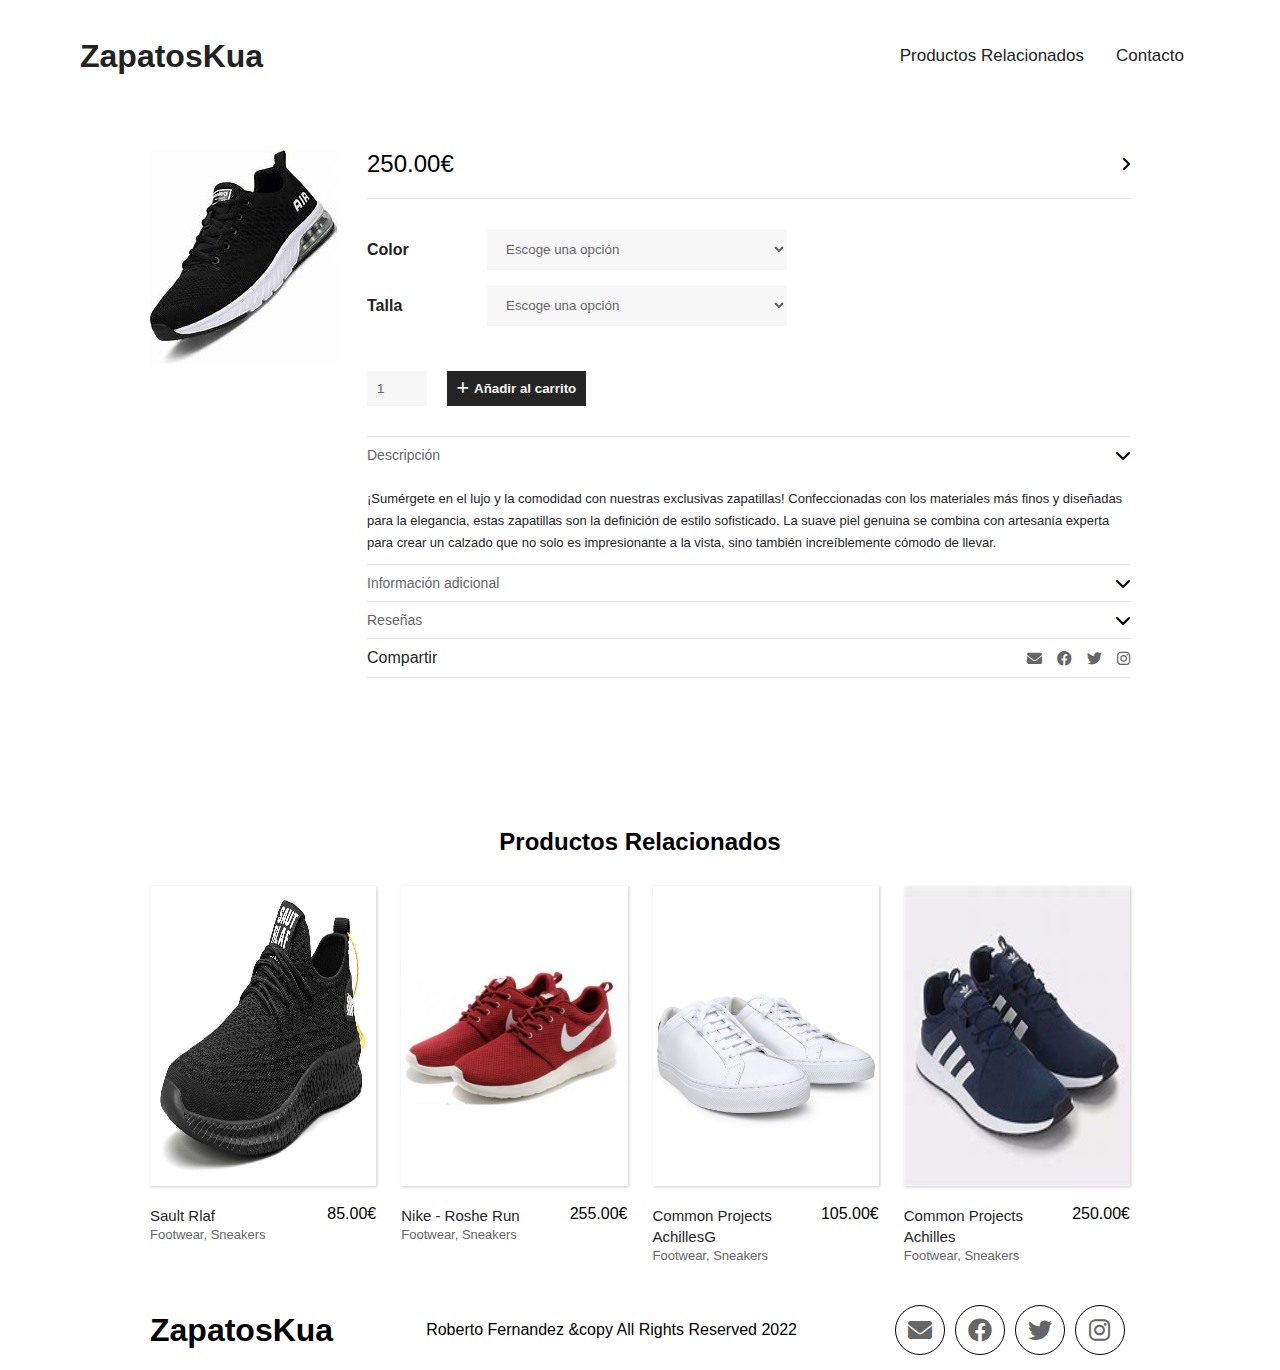
<file: templates/Producto5.html>
<!DOCTYPE html>
<html lang="es">
<head>
    <meta charset="UTF-8">
    <meta http-equiv="X-UA-Compatible" content="IE=edge">
    <meta name="viewport" content="width=device-width, initial-scale=1.0">
    <link rel="stylesheet" href="/static/css/Producto.css">
    <link rel="stylesheet" href="https://cdnjs.cloudflare.com/ajax/libs/font-awesome/6.0.0/css/all.min.css"> <!-- Inclusión de la librería de iconos en HTML-->
    <title>Página del producto</title>
</head>
<body>
    <header id="header">
        <nav id="nav-bar" data-aos="fade-up" data-aos-duration="1200" data-aos-delay="1800">
            <div class="logo">
                <h1>ZapatosKua</h1>
            </div>
            <ul class="nav-items">
                <li><a class="nav-link" href="#relationed_products">Productos Relacionados</a></li>
                <li><a class="nav-link" href="#contact">Contacto</a></li>
            </ul>
        </nav>
    </header>

    <main>

        <div class="container_img">
            <img src="/static/Images/Imagen5.jpg" alt="producto-5">
        </div>

        <div class="container-info-product">

            <div class="container-price">
                <span>250.00€</span>
                <i class="fa-solid fa-angle-right"></i><!-- Para los iconos -->
            </div>

            <div class="container-details-product">
                <div class="form-group">
                    <label for="colour">Color</label> <!-- Se utiliza para asociar un texto descriptivo con un elemento de formulario -->
                    <select name="colour" id="colour">
                        <option disabled selected value="">Escoge una opción</option><!-- Opción por defecto, se desactiva al seleccionar otra-->
                        <option value="rojo">Rojo</option>
                        <option value="blanco">Blanco</option>
                        <option value="beige">Beige</option>
                    </select>
                </div>
                <div class="form-group">
                    <label for="size">Talla</label> <!-- Se utiliza para asociar un texto descriptivo con un elemento de formulario -->
                    <select name="size" id="size">
                        <option disabled selected value="">Escoge una opción</option><!-- Opción por defecto, se desactiva al seleccionar otra-->
                        <option value="40">40</option>
                        <option value="41">41</option>
                        <option value="42">42</option>
                        <option value="43">43</option>
                    </select>
                </div>
            </div>

            <div class="container-add-cart">
                <div class="container-quantity">
                    <input type="number" placeholder="1" value="1" min="1" class="input-quantity"><!-- El valor por defecto es el 1, además le pasamos el valor 1 como parámetro, y le indiciamos que el valor mínimo ha de ser 1-->
                    <div class="btn-increment-decrement">
                    </div>
                </div>
                <button class="btn-add-to-cart">
                    <i class="fa-solid fa-plus"></i>
                    Añadir al carrito
                </button>
            </div>

            <div class="container-description">
                <div class="title-description">
                    <h4>Descripción</h4>
                    <i class="fa-solid fa-chevron-down"></i>
                </div>
                <div class="text-description">
                    <p>
                        ¡Sumérgete en el lujo y la comodidad con nuestras exclusivas zapatillas! Confeccionadas con los materiales más finos y diseñadas para la elegancia, 
                        estas zapatillas son la definición de estilo sofisticado. La suave piel genuina se combina con artesanía experta para crear un calzado que no solo 
                        es impresionante a la vista, sino también increíblemente cómodo de llevar. 
                    </p>
                </div>
            </div>

            <div class="container-aditional-information">
                <div class="title-aditional-information">
                    <h4>Información adicional</h4>
                    <i class="fa-solid fa-chevron-down"></i>
                </div>
                <div class="text-aditional-information hidden">
                </div>
            </div>
       
            <div class="container-reviews">
                <div class="title-reviews">
                    <h4>Reseñas</h4>
                    <i class="fa-solid fa-chevron-down"></i>
                </div>
                <div class="text-reviews-information hidden">
                    <textarea name="textarea" rows="6" cols="22">Reseñas</textarea>
                    <input type="submit" value="Enviar">
                </div>
            </div>

            <div class="container-social">
                <span>Compartir</span><!-- Es un elemento parecido a un <div> con la diferencia de que los <div> crean bloques de contenido, los <span> en cambio, no agregan saltos de línea adicionales y solo ocupa el espacio necesario para su contenido.-->
                <div class="container-buttoms-social">
                    <a href="https://mail.google.com/"><i class="fa-solid fa-envelope"></i></a>
                    <a href="https://www.facebook.com/"><i class="fa-brands fa-facebook"></i></a>
                    <a href="https://twitter.com/"><i class="fa-brands fa-twitter"></i></a>
                    <a href="https://www.instagram.com/"><i class="fa-brands fa-instagram"></i></a>
                </div>
            </div>

        </div>

    </main>
   
    <section class="container-related-products" id="relationed_products"><!-- En este caso la sección representa un contenido independiente que tiene sentido por sí mismo, por lo que colocarlo fuera del <main> es apropiado, pero no es una característica necesaria, es decir puede ir dentro del main también.-->  
        <h2>Productos Relacionados</h2>
        <div class="card-list-products">
            <div class="card">
                <div class="card-img">
                    <a href="Producto.html"><img src="/static/Images/Imagen1.jpg" alt="producto-1"></a>
                </div>
                <div class="info-card">
                    <div class="text-product">
                        <h3>Sault Rlaf</h3>
                        <p class="category">
                            Footwear, Sneakers
                        </p>
                    </div>
                    <div class="price">85.00€</div><!--Tu puedes escribir donde quieras-->
                </div>
            </div>

            <div class="card">
                <div class="card-img">
                    <a href="Producto2.html"><img src="/static/Images/Imagen2.jpg" alt="producto-2"></a>
                </div>
                <div class="info-card">
                    <div class="text-product">
                        <h3>Nike - Roshe Run</h3>
                        <p class="category">
                            Footwear, Sneakers
                        </p>
                    </div>
                    <div class="price">255.00€</div>
                </div>
            </div>

            <div class="card">
                <div class="card-img">
                    <a href="Producto3.html"><img src="/static/Images/Imagen3.jpg" alt="producto-3"></a>
                </div>
                <div class="info-card">
                    <div class="text-product">
                        <h3>Common Projects AchillesG</h3>
                        <p class="category">
                            Footwear, Sneakers
                        </p>
                    </div>
                    <div class="price">105.00€</div>
                </div>
            </div>

            <div class="card">
                <div class="card-img">
                    <a href="Producto4.html"><img src="/static/Images/Imagen4.jpg" alt="producto-4"></a>
                </div>
                <div class="info-card">
                    <div class="text-product">
                        <h3>Common Projects Achilles</h3>
                        <p class="category">
                            Footwear, Sneakers
                        </p>
                    </div>
                    <div class="price">250.00€</div>
                </div>
            </div>
        </div>
    </section> 

    <footer>
        <div class="info" id="contact">
            <a href="#" class="logo">ZapatosKua</a>
            <p>Roberto Fernandez &amp;copy All Rights Reserved 2022</p>
            <ul>
                <li><a href="https://mail.google.com/"><i class="fa-solid fa-envelope"></i></a></li>
                <li><a href="https://www.facebook.com/"><i class="fa-brands fa-facebook"></i></a></li>
                <li><a href="https://twitter.com/"><i class="fa-brands fa-twitter"></i></a></li>
                <li><a href="https://www.instagram.com/"><i class="fa-brands fa-instagram"></i></a></li> 
            </ul>
        </div>
    </footer>
</body>
</html>
</file>
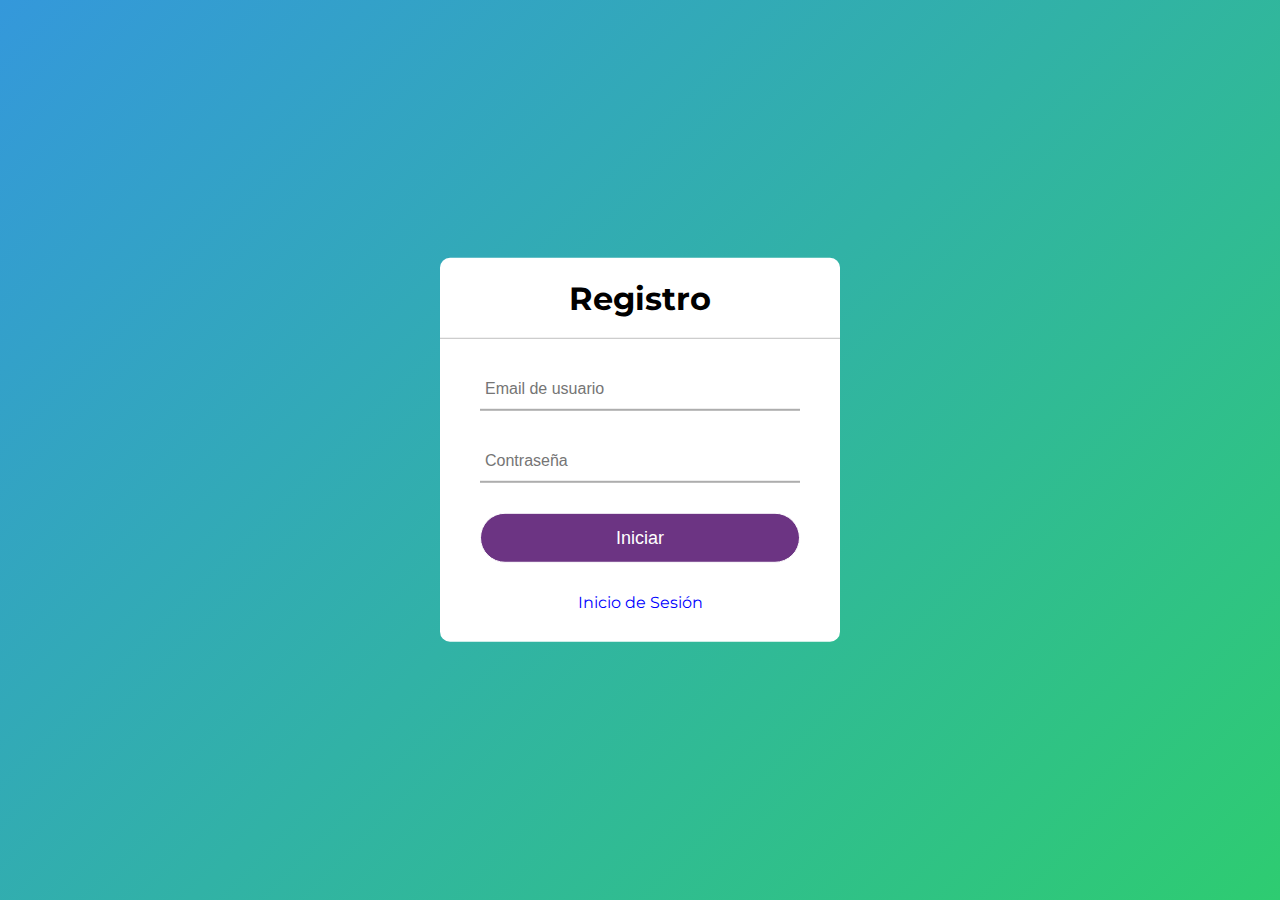
<file: templates/signUp.html>
<!DOCTYPE html>
<html lang="es">
<head>
    <meta charset="UTF-8">
    <meta http-equiv="X-UA-Compatible" content="IE=edge"> <!-- Esta sentencia asegura que las versiones antiguas de Internet Explorer utilicen el modo de estándares más actualizado y compatible con las prácticas web modernas al mostrar la página -->
    <meta name="viewport" content="width=device-width, initial-scale=1.0">
    <title> Registrarse </title>
    <link rel="stylesheet" href="/static/css/login_signUp.css">
    <link href="https://fonts.googleapis.com/css2?family=Montserrat:wght@400;700&display=swap" rel="stylesheet"> <!-- Este enlace se utiliza para importar la fuente tipográfica "Montserrat" -->
</head>

<body class="signUp_c">
    <div class="formulario">
        <h1>Registro</h1>
        <form action="server.php" method="post">
            <div class="username_password">
                <input type="email" name="username" id="username" required placeholder="Email de usuario">    
            </div>
            <div class="username_password">
                <input type="password" name="contraseña" id="contraseña" required placeholder="Contraseña">           
            </div>
            <!--<a href="Producto.html">
                <button type="button">Iniciar</button>
            </a> -->
            <button type="button" onclick="location.href='Producto.html'">Iniciar</button>
            <div class="login">
                <a href="../index.html">Inicio de Sesión</a>
            </div>
        </form>
    </div>
    
</body>

</html>
</file>
<file: static/css/login_signUp.css>
body{
    margin: 0;
    padding: 0;
    font-family: montserrat;
    height: 100vh;
} 

.login_c{
    background: linear-gradient(120deg, #56B4D3, #9B59B6, #E74C3C); /* Fondo degradado para la página de login */
}

.signUp_c{
    background: linear-gradient(135deg, #3498db, #2ecc71);
}

.formulario{
    position: absolute;
    /*Para mover el elemento horizontal y verticalmente en relación con su propio tamaño.*/
    top: 50%;
    left: 50%;
    transform: translate(-50%, -50%);
    /**/
    width: 400px;
    background: white;
    border-radius: 10px;
}

.formulario h1{ /* Al encontrarse h1 dentro de formulario hemos de ponerlo así*/
    text-align: center;
    padding: 0 0 20px 0; /* Superior, Derecha, Inferior e Izquierda (En el sentido de las agujas del reloj)*/
    border-bottom: 1px solid silver;
}

.formulario form{ /* Así se ponen los elementos que estan detro y que no son subdivs */
    padding: 0 40px; /* Superior e inferior && Izquierda y derecha */
    box-sizing: border-box;    
}

form .username_password{ /* Así se ponen los subdivs */
    position: relative; /* Colocamos primero el elemento en su posición original para luego aplicarle cambios */
    border-bottom: 2px solid #adadad;
    margin: 30px 0;  /* Superior e inferior && Izquierda y derecha */
}

.username_password input{
    width: 100%;
    padding: 0 5px;
    height: 40px;
    font-size: 16px;
    border: none;
    background: none;
    outline: none;
}

/* TODO */
.recordar{
    margin: -5px 0 20px 5px;
    color: blue;
    cursor: pointer;
}

.recordar:hover{
    text-decoration: underline;
}

.remenber{
    margin: -5px 0 20px 5px;
    color: blue;
    cursor: pointer;
}

.remenber a{
    color: blue;
    text-decoration: none;
}

.remenber:hover{
    text-decoration: underline;
}

button{
    width: 100%;
    height: 50px;
    border: 1px solid;
    background: #6C3483;
    border-radius: 25px;
    font-size: 18px;
    color: white;
    cursor: pointer;
    outline: none;
}

button:hover{
    border-color: purple;
    transition: .5s;
}

.signUp{
    margin: 30px;
    text-align: center;
    font-size: 16px;
    color: black
}

.signUp a{
    color: blue;
    text-decoration: none;
}

.signUp a:hover{
    text-decoration: underline;
}

/* TODO */

.login{ 
    margin: 30px;
    text-align: center;
    font-size: 16px;
    color: black
}

.login a{
    color: blue;
    text-decoration: none;
}

.login a:hover{
    text-decoration: underline;
}
</file>
<file: login_signUp.css>
body{
    margin: 0;
    padding: 0;
    font-family: montserrat;
    height: 100vh;
} 

.login_c{
    background: linear-gradient(120deg, #56B4D3, #9B59B6, #E74C3C); /* Fondo degradado para la página de login */
}

.signUp_c{
    background: linear-gradient(135deg, #3498db, #2ecc71);
}

.formulario{
    position: absolute;
    /*Para mover el elemento horizontal y verticalmente en relación con su propio tamaño.*/
    top: 50%;
    left: 50%;
    transform: translate(-50%, -50%);
    /**/
    width: 400px;
    background: white;
    border-radius: 10px;
}

.formulario h1{ /* Al encontrarse h1 dentro de formulario hemos de ponerlo así*/
    text-align: center;
    padding: 0 0 20px 0; /* Superior, Derecha, Inferior e Izquierda (En el sentido de las agujas del reloj)*/
    border-bottom: 1px solid silver;
}

.formulario form{ /* Así se ponen los elementos que estan detro y que no son subdivs */
    padding: 0 40px; /* Superior e inferior && Izquierda y derecha */
    box-sizing: border-box;    
}

form .username_password{ /* Así se ponen los subdivs */
    position: relative; /* Colocamos primero el elemento en su posición original para luego aplicarle cambios */
    border-bottom: 2px solid #adadad;
    margin: 30px 0;  /* Superior e inferior && Izquierda y derecha */
}

.username_password input{
    width: 100%;
    padding: 0 5px;
    height: 40px;
    font-size: 16px;
    border: none;
    background: none;
    outline: none;
}

/* TODO */
.recordar{
    margin: -5px 0 20px 5px;
    color: blue;
    cursor: pointer;
}

.recordar:hover{
    text-decoration: underline;
}

.remenber{
    margin: -5px 0 20px 5px;
    color: blue;
    cursor: pointer;
}

.remenber a{
    color: blue;
    text-decoration: none;
}

.remenber:hover{
    text-decoration: underline;
}

button{
    width: 100%;
    height: 50px;
    border: 1px solid;
    background: #6C3483;
    border-radius: 25px;
    font-size: 18px;
    color: white;
    cursor: pointer;
    outline: none;
}

button:hover{
    border-color: purple;
    transition: .5s;
}

.signUp{
    margin: 30px;
    text-align: center;
    font-size: 16px;
    color: black
}

.signUp a{
    color: blue;
    text-decoration: none;
}

.signUp a:hover{
    text-decoration: underline;
}

/* TODO */

.login{ 
    margin: 30px;
    text-align: center;
    font-size: 16px;
    color: black
}

.login a{
    color: blue;
    text-decoration: none;
}

.login a:hover{
    text-decoration: underline;
}
</file>
<file: Producto.css>
@import url('https://fonts.googleapis.com/css2?family=Ubuntu:wght@300;500;700&display=swap');

*{ /* Todos los elementos en una pÃ¡gina web. */
    font-family: 'Poppins', sans-serif;
    margin: 0;
    padding: 0;
    scroll-behavior: smooth;
    box-sizing: border-box;
    list-style: none;
    text-decoration: none;
    scroll-padding-top: 2rem;
}

body{
    background-color:var(--bg-color-dark) ;
}
/*<!-------------- NAV -------------->*/
#nav-bar{
    height: 7rem;
    width: 100%;
    display: flex;
    justify-content: space-between;
    align-items: center;
    position: absolute;
    top: 0;
    left: 0;
    z-index: 999;
}
#nav-bar .logo{
    width: 5rem;
    margin-left: 5rem;
    z-index: 5;
}
#nav-bar .logo h1{
    width: 100%;
    color: #222;
}
#nav-bar .nav-items{
    display: flex;
    list-style: none;
    margin-right: 5rem;
}
#nav-bar .nav-items li{
    margin: 0 1rem;
}
#nav-bar .nav-items li a{
    text-decoration: none;
    color: #222;
    font-size: 17px;
    border-radius: 5px;
    cursor: pointer;
}
#nav-bar .nav-items li a:hover{
    color:  #1bbeb4;
}

main{
    display:flex;
    gap: 30px;
    margin: 150px;
}

.container-img{
    background-color:#f7f7f9 ;
    flex: 1; /* Los elementos se distribuirÃ¡n en el espacio disponible de manera uniforme entre ellos, haciendo que cada elemento tenga el mismo tamaÃ±o relativo en el contenedor. */
}

.container-info-product{
    flex: 1;
    display: flex;
    flex-direction: column; /* Se esta indicando que los elementos flexibles dentro del contenedor se deben apilar verticalmente en columnas en lugar de en filas. */
}

.container-price{
    padding-bottom: 20px;
    border-bottom: 1px solid #e4e4e4;
    display: flex;
    align-items: center;
    justify-content: space-between; /* Los elementos flexibles se colocan con espacio entre ellos, lo que significa que el primer elemento estarÃ¡ alineado al inicio del contenedor, el Ãºltimo elemento estarÃ¡ alineado al final del contenedor y cualquier espacio restante se distribuirÃ¡ de manera uniforme entre los elementos. */
}

.container-price span{
    font-size: 24px;
    font-weight: 300;
}

.container-details-product{
    padding: 30px 0;
}

.form-group{
    display: flex;
    align-items: center;
    gap: 20px; /* Espacio entre las filas y las columnas. */
    margin-bottom: 15px
}

.form-group label{
    width: 100px;
    color:#222;
    font-weight: 700;
}

.form-group select{
    width: 300px;
    border: none;
    padding: 12px 15px;
    background-color: #f7f7f7;
    outline: none; /* Outline en CSS se utiliza para establecer un contorno alrededor de un elemento */
    color: #666;
}

.btn-clean{
    border: none;
    background: none;
    color: #666;
    margin-left: 120px;
    cursor: pointer; /* El cursor debe cambiar a la forma de una mano (como un puntero) cuando se coloca sobre el elemento, lo que sugiere que el elemento es interactivo y se puede hacer clic. */
}

.btn-clean:hover{ /* Hover, cuando el mouse esta sobre el */
    color:#1bbeb4;
}

.container-add-cart{
    display: flex;
    gap: 20px;
    padding-bottom: 30px;
    border-bottom: 1px solid #e4e4e4;
}

.container-quantity{
    position: relative; /* Para establecer la posiciÃ³n de un elemento en relaciÃ³n con su posiciÃ³n original en el flujo del documento */
}

.input-quantity{
    background-color: #f7f7f7;
    border: none;
    padding: 10px;
    width: 60px;
    height: 100%;
    color: #666;
    font-weight: 500;
}

.input-quantity:focus{ /* Cuando se hace click sobre el elemento */
    outline:none;
}

.btn-add-to-cart{
    border: none;
    background-color: #252525;
    padding: 10px;
    color: #f7f7f7;
    display: flex;
    align-items: center;
    justify-content: center;
    gap: 5px;
    font-weight: 700;
    cursor: pointer;
}

/*Quitar*/
.hidden{
    display: none;
}
/* Todos los estilos aplicarÃ¡n a todas estas clases, de ahÃ­ el uso de la coma */

.container-description,
.container-aditional-information,
.container-reviews{
    display: flex;
    flex-direction: column;
    border-bottom: 1px solid #e4e4e4;
    padding: 10px 0;
}

.title-description,
.title-aditional-information,
.title-reviews{
    display: flex;
    align-items: center;
    justify-content: space-between;
    cursor: pointer;

}

.title-description h4,
.title-aditional-information h4,
.title-reviews h4{
    font-weight: 300;
    color: #666;
    font-size:14px;
}

.text-description,
.text-aditional-information,
.text-description{
    font-size: 13px;
    color: #252525;
    line-height: 22px;
    margin-top: 25px;
}

.container-social{
    display: flex;
    justify-content: space-between;
    padding: 10px 0;
    align-items: center;
    border-bottom: 1px solid #e4e4e4;
}

.container-social span{
    font-weight: 300;
    color: #252525;

}

.container-buttoms-social{
    display: flex;
    gap: 15px;
    align-items: center;
}

.container-buttoms-social a:link, /* El link */
.container-buttoms-social a:visited{ /* El link cuando ha sido visitado */
    color:#666;
    font-size: 15px;
}

.container-buttoms-social a:hover{
    color: #1bbeb4;
}

.container-related-products h2{
    text-align: center;
    margin-bottom: 30px;
}

.card-list-products{
    display: grid; /* Contenedor de cuadrÃ­cula */
    grid-template-columns: repeat(4, 1fr); /* Significa que se estÃ¡n creando cuatro columnas, y cada una de ellas tiene un ancho igual, ya que se especifica 1fr */
    gap: 25px;
    margin-right: 150px;
    margin-left: 150px;
}

.card{
    cursor: pointer;
}

.card-img{
    background: transparent;
    margin-bottom: 15px;
}

.card-img img{
    height: 300px;
    width: 100%;
    box-shadow: 1px 1px 3px rgba(0, 0, 0, 0.2);
}
.card-img img:hover{
    opacity: 1
}

.info-card{
    display: flex;
    justify-content: space-between;
}

.text-product{
    color: #252525;
    font-weight: 300;
    line-height: 1.4;
}

.text-product h3{
    color: inherit; /* Se utiliza inherit para establecer el color, er este caso, al mismo color que su elemento padre */
    font-weight: inherit;
    font-size: 15px;
}

.text-product h3:hover{
    color: #1bbeb4;
}

.text-product p{
    color: #666;
    font-size: 13px;
}

.text-product p:hover{
    color: #1bbeb4;
}
/*  <!-------------- Footer -------------->*/
footer .info{
    margin-top: 25px;   
    margin-right:150px;
    margin-left:150px;
    display: flex;
    justify-content: space-between;
    align-items: center;
}
footer .info .logo{
    position: relative;
    color: var(--txt-color);
    text-decoration:none;
    font-size: 2em;
    font-weight: 700;
}
footer .info p{
    color:var(--txt-color-dark);
}
footer .info ul{
    margin: 10px 0;
    display: flex;
    justify-content: center;
    align-items: center;
}
footer .info ul li{
    list-style: none;
    height: 50px;
    width: 50px;
    margin: 5px;
    border-radius: 50%;
    display: flex;
    justify-content: center;
    align-items: center;
    border: 1px solid;
}

footer .info ul li a i{
    font-size: 1.5em;   
    color: #666
}
footer .info ul li:hover a i{
    color: #1bbeb4
}
</file>
<file: static/css/Producto.css>
*{ /* Todos los elementos en una página web. */
    font-family: 'Poppins', sans-serif;
    margin: 0;
    padding: 0;
    scroll-behavior: smooth;
    box-sizing: border-box;
    list-style: none;
    text-decoration: none;
    scroll-padding-top: 2rem;
}

body{
    background-color:var(--bg-color-dark) ;
}
/*<!-------------- NAV -------------->*/
#nav-bar{
    height: 7rem;
    width: 100%;
    display: flex;
    justify-content: space-between;
    align-items: center;
    position: absolute;
    top: 0;
    left: 0;
    z-index: 999;
}
#nav-bar .logo{
    width: 5rem;
    margin-left: 5rem;
    z-index: 5;
}
#nav-bar .logo h1{
    width: 100%;
    color: #222;
}
#nav-bar .nav-items{
    display: flex;
    list-style: none;
    margin-right: 5rem;
}
#nav-bar .nav-items li{
    margin: 0 1rem;
}
#nav-bar .nav-items li a{
    text-decoration: none;
    color: #222;
    font-size: 17px;
    border-radius: 5px;
    cursor: pointer;
}
#nav-bar .nav-items li a:hover{
    color:  #1bbeb4;
}

main{
    display:flex;
    gap: 30px;
    margin: 150px;
}

.container-img{
    background-color:#f7f7f9 ;
    flex: 1; /* Los elementos se distribuirÃ¡n en el espacio disponible de manera uniforme entre ellos, haciendo que cada elemento tenga el mismo tamaÃ±o relativo en el contenedor. */
}

.container-info-product{
    flex: 1;
    display: flex;
    flex-direction: column; /* Se esta indicando que los elementos flexibles dentro del contenedor se deben apilar verticalmente en columnas en lugar de en filas. */
}

.container-price{
    padding-bottom: 20px;
    border-bottom: 1px solid #e4e4e4;
    display: flex;
    align-items: center;
    justify-content: space-between; /* Los elementos flexibles se colocan con espacio entre ellos, lo que significa que el primer elemento estarÃ¡ alineado al inicio del contenedor, el Ãºltimo elemento estarÃ¡ alineado al final del contenedor y cualquier espacio restante se distribuirÃ¡ de manera uniforme entre los elementos. */
}

.container-price span{
    font-size: 24px;
    font-weight: 300;
}

.container-details-product{
    padding: 30px 0;
}

.form-group{
    display: flex;
    align-items: center;
    gap: 20px; /* Espacio entre las filas y las columnas. */
    margin-bottom: 15px
}

.form-group label{
    width: 100px;
    color:#222;
    font-weight: 700;
}

.form-group select{
    width: 300px;
    border: none;
    padding: 12px 15px;
    background-color: #f7f7f7;
    outline: none; /* Outline en CSS se utiliza para establecer un contorno alrededor de un elemento */
    color: #666;
}

.btn-clean{
    border: none;
    background: none;
    color: #666;
    margin-left: 120px;
    cursor: pointer; /* El cursor debe cambiar a la forma de una mano (como un puntero) cuando se coloca sobre el elemento, lo que sugiere que el elemento es interactivo y se puede hacer clic. */
}

.btn-clean:hover{ /* Hover, cuando el mouse esta sobre el */
    color:#1bbeb4;
}

.container-add-cart{
    display: flex;
    gap: 20px;
    padding-bottom: 30px;
    border-bottom: 1px solid #e4e4e4;
}

.container-quantity{
    position: relative; /* Para establecer la posiciÃ³n de un elemento en relaciÃ³n con su posiciÃ³n original en el flujo del documento */
}

.input-quantity{
    background-color: #f7f7f7;
    border: none;
    padding: 10px;
    width: 60px;
    height: 100%;
    color: #666;
    font-weight: 500;
}

.input-quantity:focus{ /* Cuando se hace click sobre el elemento */
    outline:none;
}

.btn-add-to-cart{
    border: none;
    background-color: #252525;
    padding: 10px;
    color: #f7f7f7;
    display: flex;
    align-items: center;
    justify-content: center;
    gap: 5px;
    font-weight: 700;
    cursor: pointer;
}

/*Quitar*/
.hidden{
    display: none;
}
/* Todos los estilos aplicarÃ¡n a todas estas clases, de ahÃ­ el uso de la coma */

.container-description,
.container-aditional-information,
.container-reviews{
    display: flex;
    flex-direction: column;
    border-bottom: 1px solid #e4e4e4;
    padding: 10px 0;
}

.title-description,
.title-aditional-information,
.title-reviews{
    display: flex;
    align-items: center;
    justify-content: space-between;
    cursor: pointer;

}

.title-description h4,
.title-aditional-information h4,
.title-reviews h4{
    font-weight: 300;
    color: #666;
    font-size:14px;
}

.text-description,
.text-aditional-information,
.text-description{
    font-size: 13px;
    color: #252525;
    line-height: 22px;
    margin-top: 25px;
}

.container-social{
    display: flex;
    justify-content: space-between;
    padding: 10px 0;
    align-items: center;
    border-bottom: 1px solid #e4e4e4;
}

.container-social span{
    font-weight: 300;
    color: #252525;

}

.container-buttoms-social{
    display: flex;
    gap: 15px;
    align-items: center;
}

.container-buttoms-social a:link, /* El link */
.container-buttoms-social a:visited{ /* El link cuando ha sido visitado */
    color:#666;
    font-size: 15px;
}

.container-buttoms-social a:hover{
    color: #1bbeb4;
}

.container-related-products h2{
    text-align: center;
    margin-bottom: 30px;
}

.card-list-products{
    display: grid; /* Contenedor de cuadrÃ­cula */
    grid-template-columns: repeat(4, 1fr); /* Significa que se estÃ¡n creando cuatro columnas, y cada una de ellas tiene un ancho igual, ya que se especifica 1fr */
    gap: 25px;
    margin-right: 150px;
    margin-left: 150px;
}

.card{
    cursor: pointer;
}

.card-img{
    background: transparent;
    margin-bottom: 15px;
}

.card-img img{
    height: 300px;
    width: 100%;
    box-shadow: 1px 1px 3px rgba(0, 0, 0, 0.2);
}
.card-img img:hover{
    opacity: 1
}

.info-card{
    display: flex;
    justify-content: space-between;
}

.text-product{
    color: #252525;
    font-weight: 300;
    line-height: 1.4;
}

.text-product h3{
    color: inherit; /* Se utiliza inherit para establecer el color, er este caso, al mismo color que su elemento padre */
    font-weight: inherit;
    font-size: 15px;
}

.text-product h3:hover{
    color: #1bbeb4;
}

.text-product p{
    color: #666;
    font-size: 13px;
}

.text-product p:hover{
    color: #1bbeb4;
}
/*  <!-------------- Footer -------------->*/
footer .info{
    margin-top: 25px;   
    margin-right:150px;
    margin-left:150px;
    display: flex;
    justify-content: space-between;
    align-items: center;
}
footer .info .logo{
    position: relative;
    color: var(--txt-color);
    text-decoration:none;
    font-size: 2em;
    font-weight: 700;
}
footer .info p{
    color:var(--txt-color-dark);
}
footer .info ul{
    margin: 10px 0;
    display: flex;
    justify-content: center;
    align-items: center;
}
footer .info ul li{
    list-style: none;
    height: 50px;
    width: 50px;
    margin: 5px;
    border-radius: 50%;
    display: flex;
    justify-content: center;
    align-items: center;
    border: 1px solid;
}

footer .info ul li a i{
    font-size: 1.5em;   
    color: #666
}
footer .info ul li:hover a i{
    color: #1bbeb4
}

.card-img:hover img{
    transform: scale(1.1);
}
</file>
